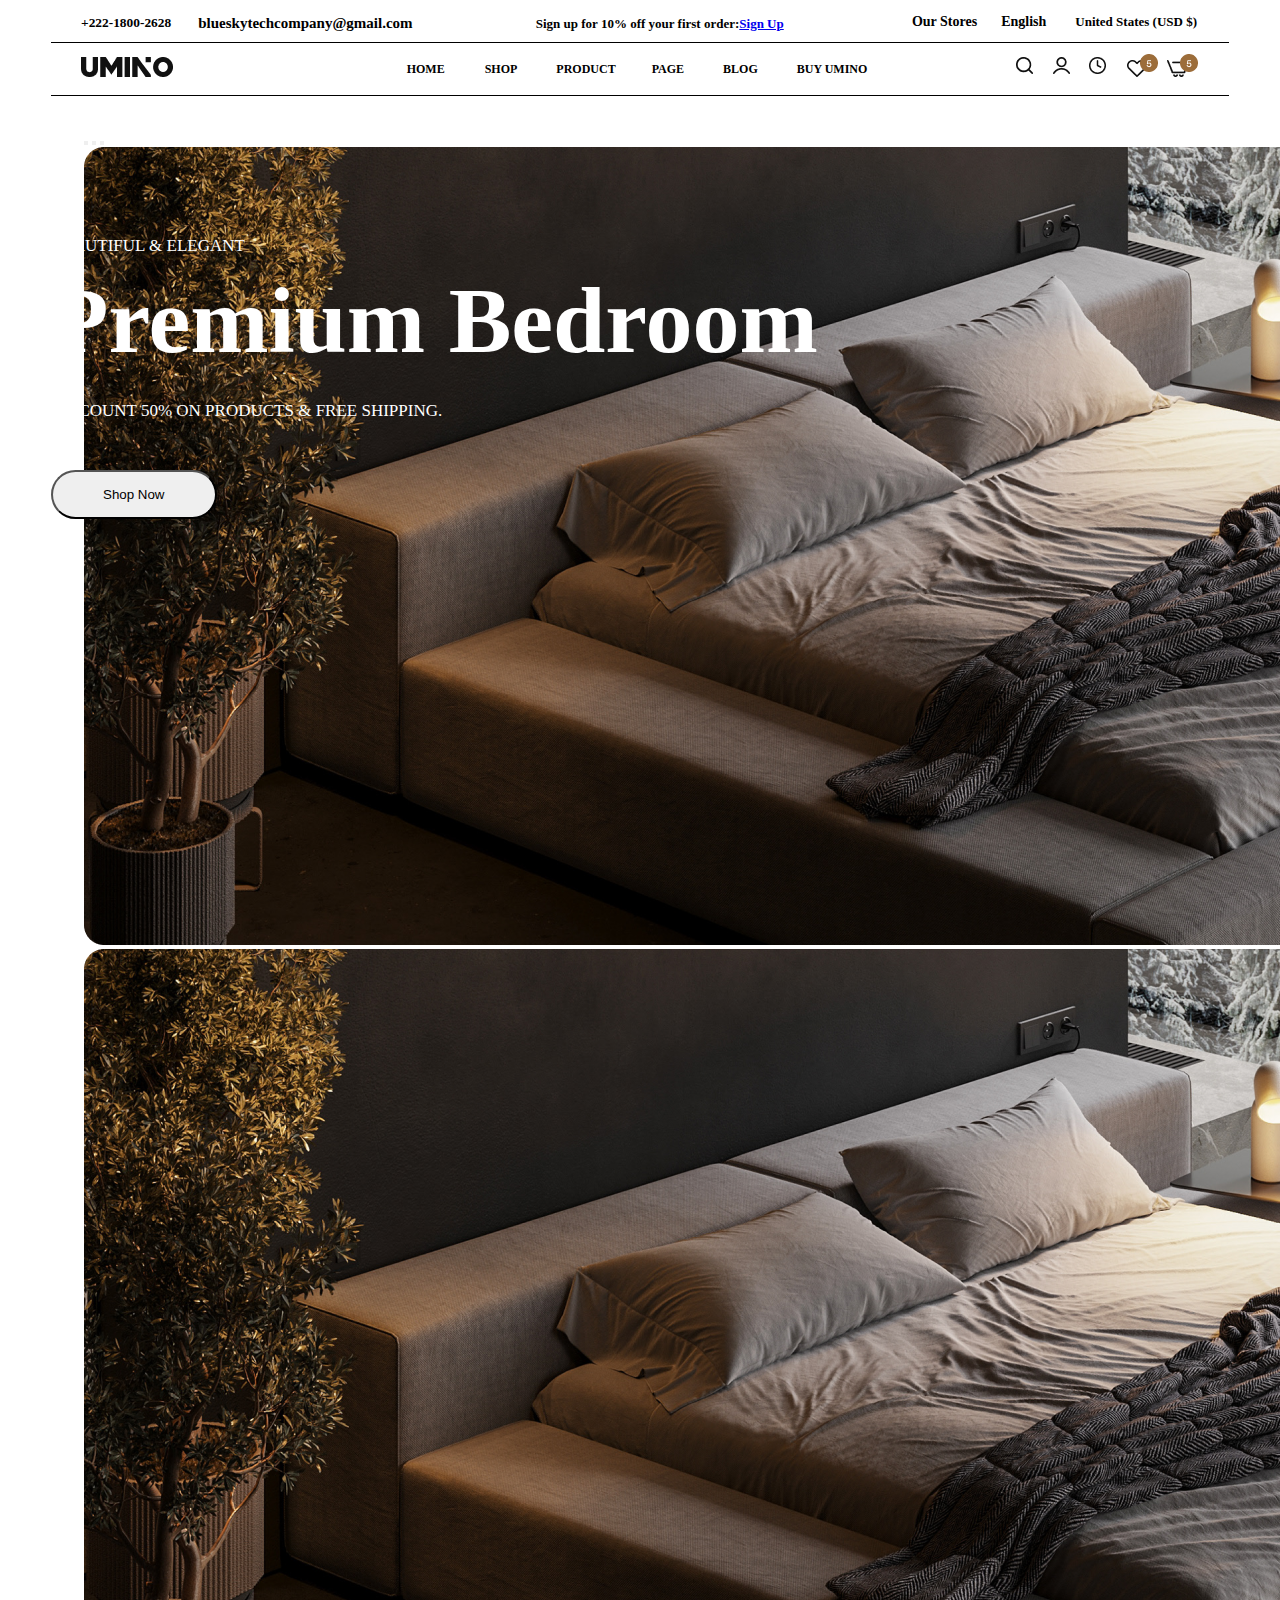
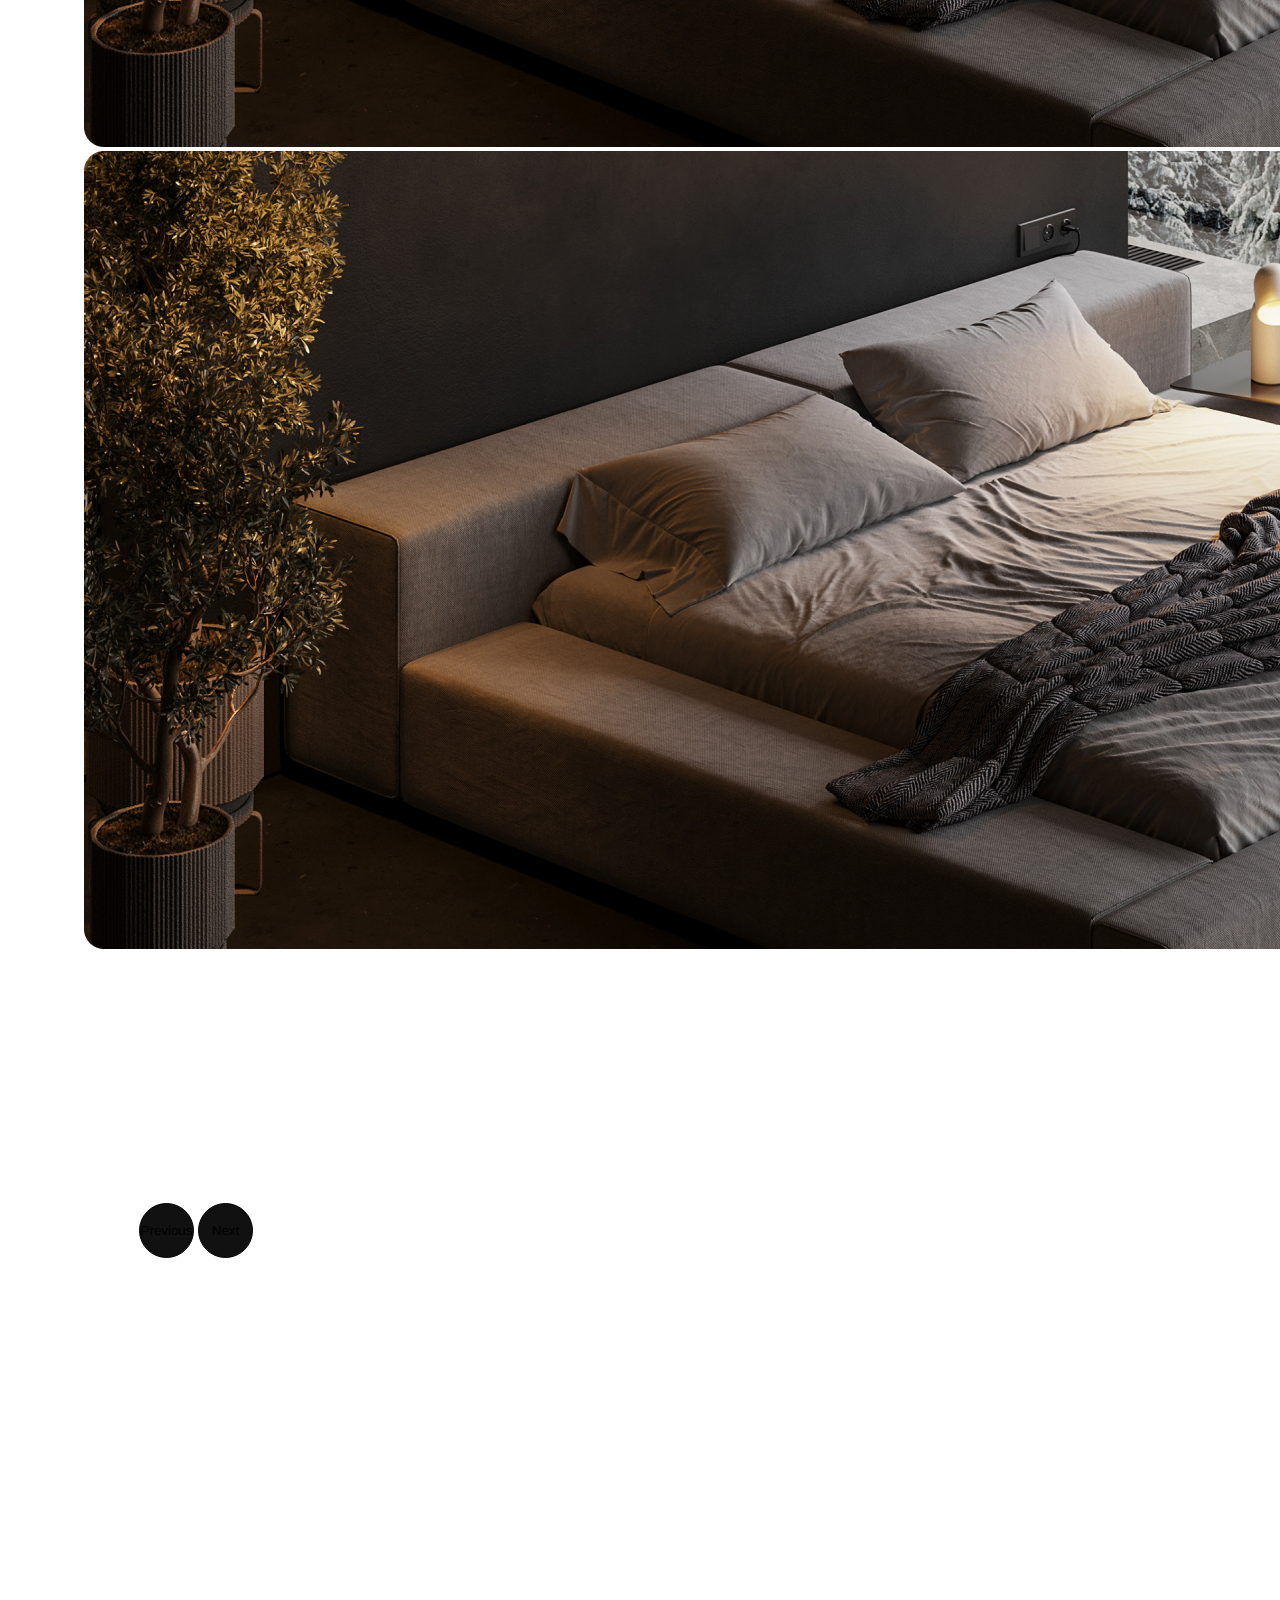
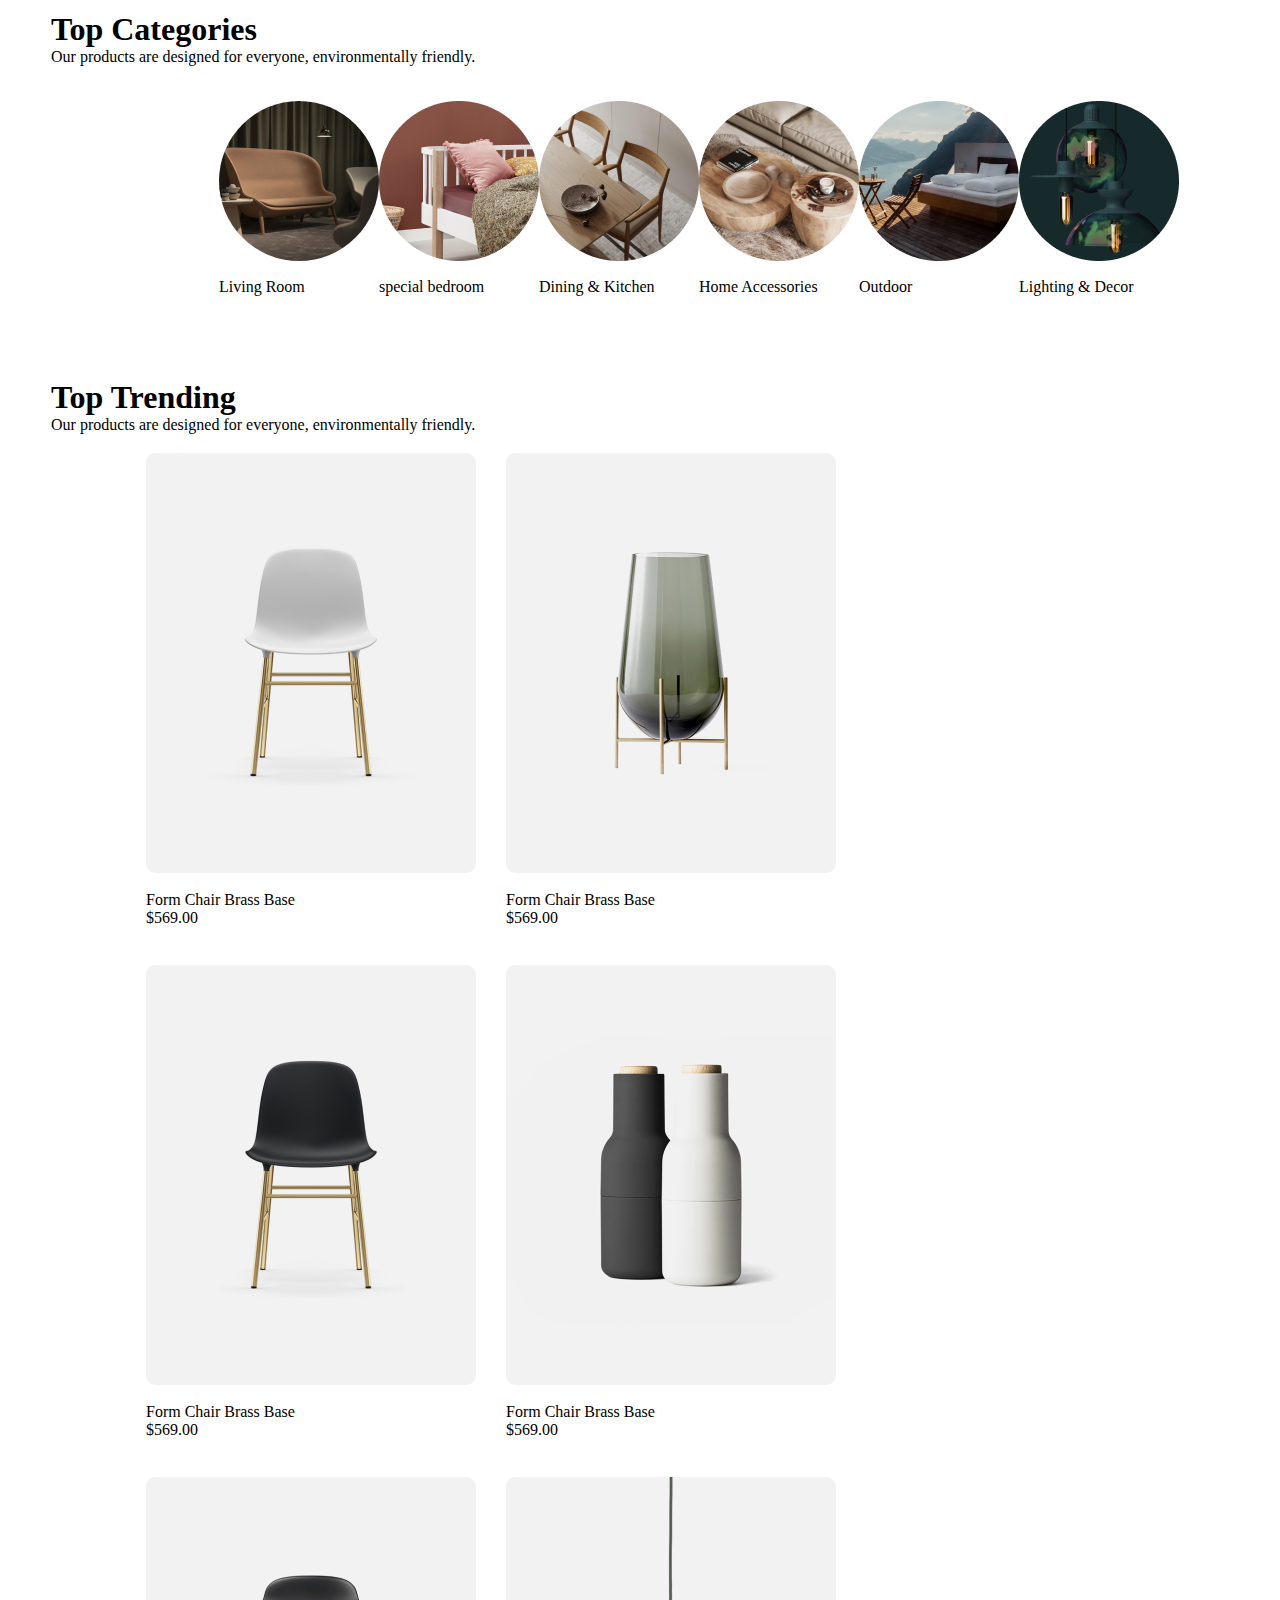
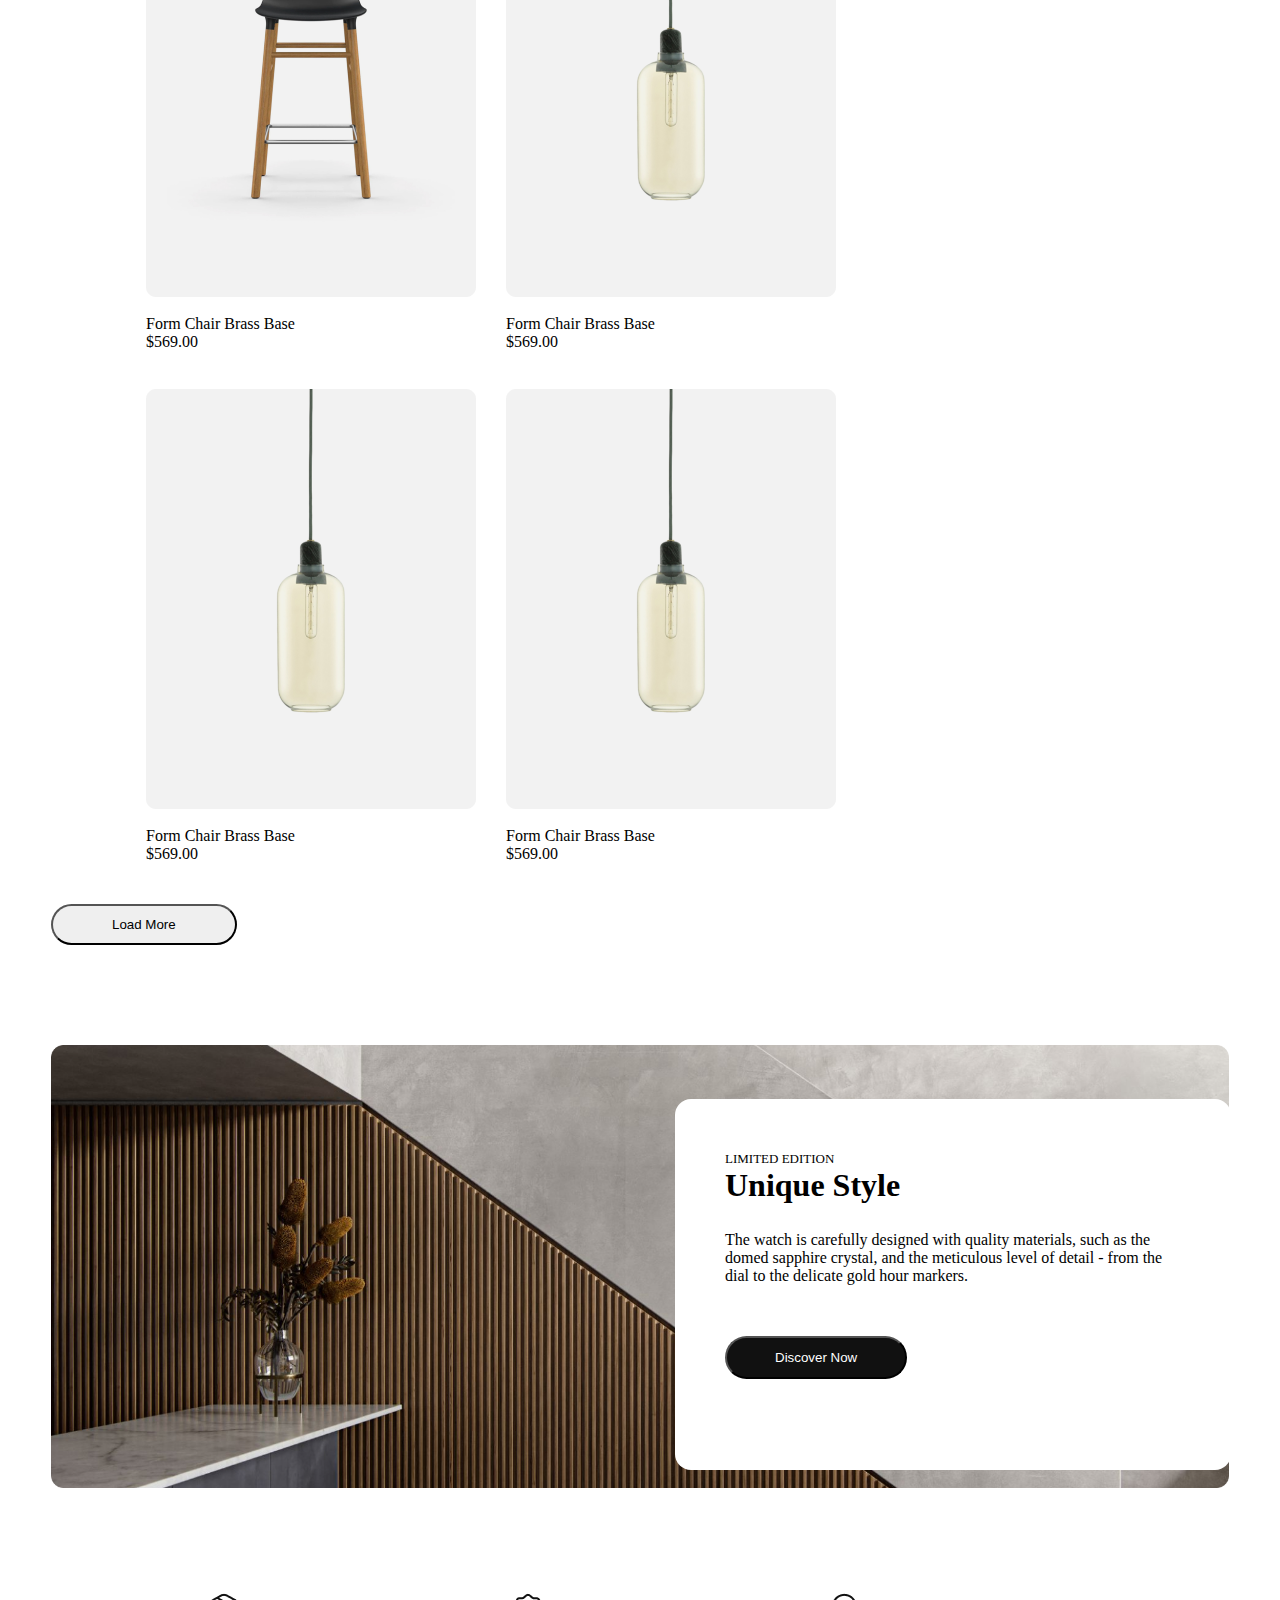
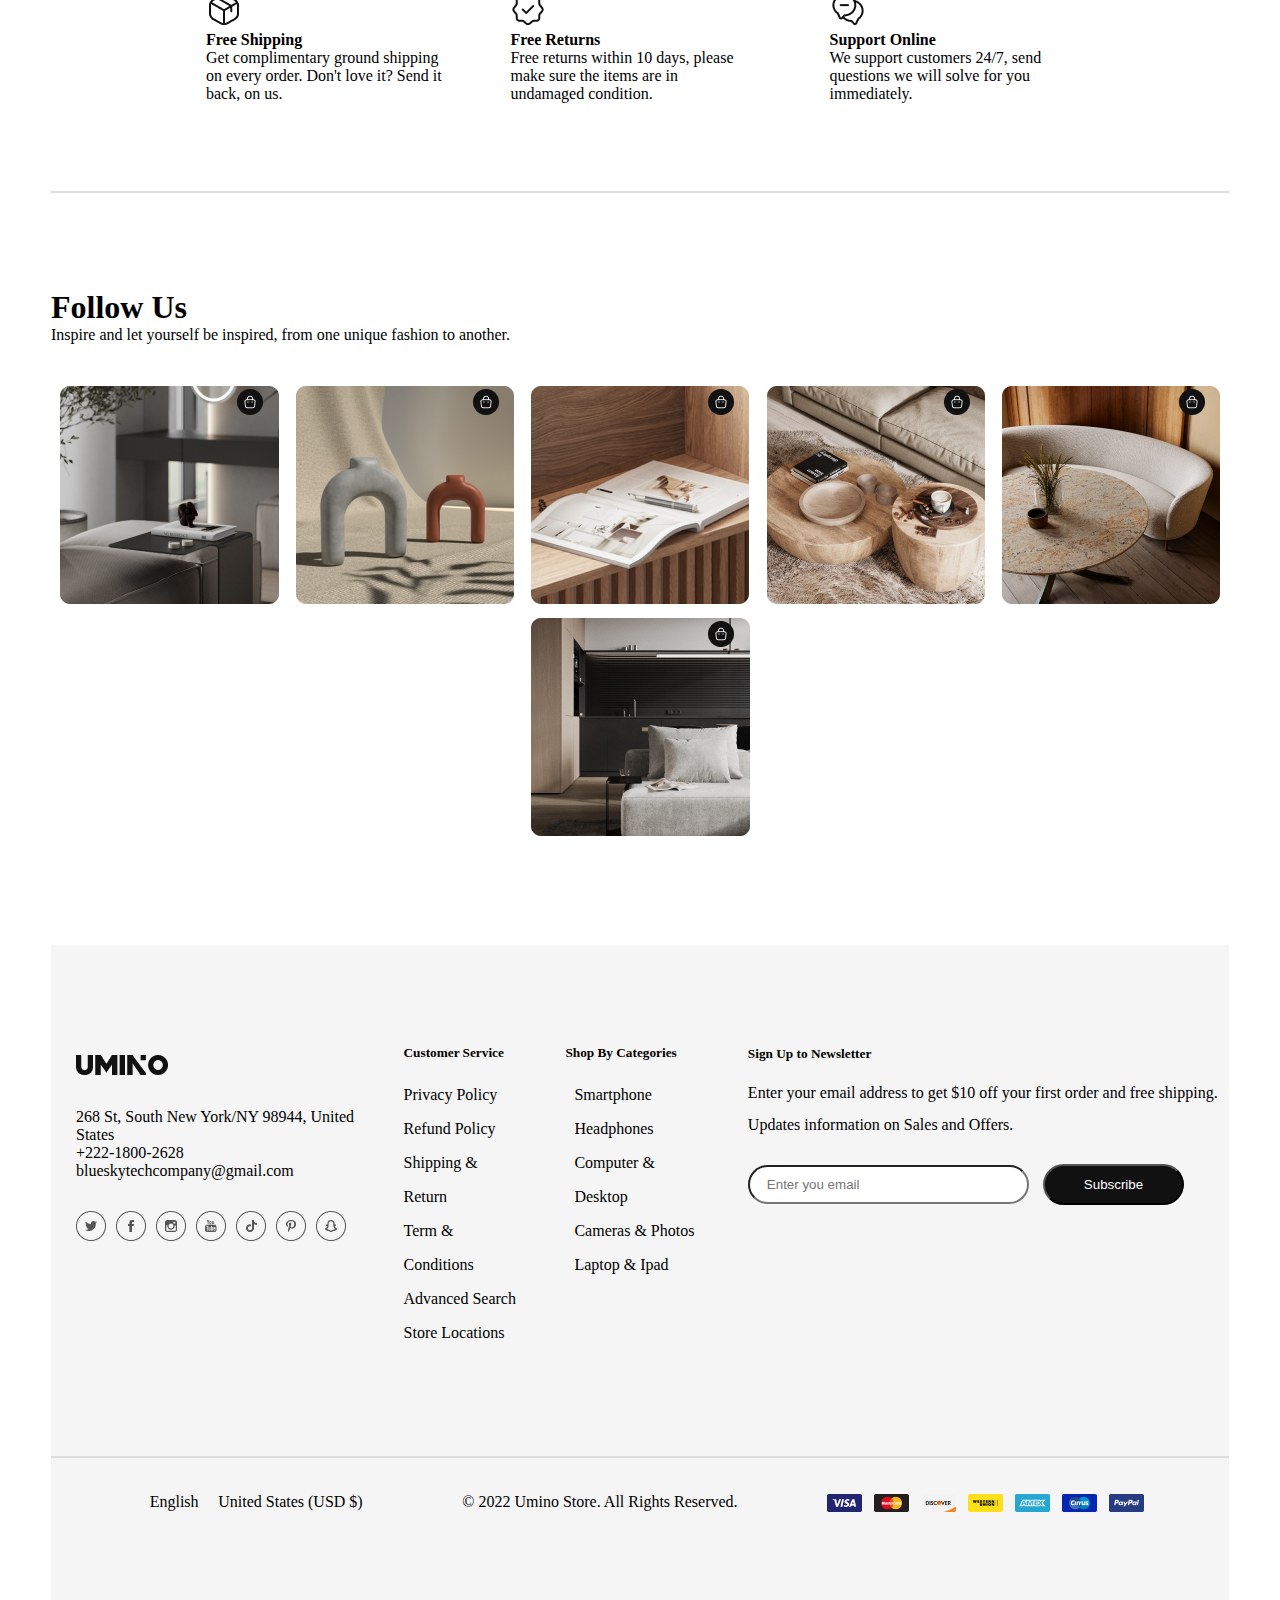
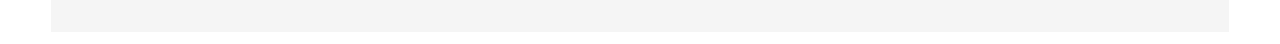
<file: index.html>
<!DOCTYPE html>
<html lang="en">

<head>
    <meta charset="UTF-8">
    <meta http-equiv="X-UA-Compatible" content="IE=edge">
    <meta name="viewport" content="width=device-width, initial-scale=1.0">
    <title>UMINO</title>
    <!-- Link font-awesome -->
    <link rel="stylesheet" href="https://cdnjs.cloudflare.com/ajax/libs/font-awesome/6.4.0/css/all.min.css"
        integrity="sha512-iecdLmaskl7CVkqkXNQ/ZH/XLlvWZOJyj7Yy7tcenmpD1ypASozpmT/E0iPtmFIB46ZmdtAc9eNBvH0H/ZpiBw=="
        crossorigin="anonymous" referrerpolicy="no-referrer" />
    <!-- --- -->

    <!-- link bootstrap -->
    <link href="https://cdn.jsdelivr.net/npm/bootstrap@5.3.0-alpha3/dist/css/bootstrap.min.css" rel="stylesheet"
        integrity="sha384-KK94CHFLLe+nY2dmCWGMq91rCGa5gtU4mk92HdvYe+M/SXH301p5ILy+dN9+nJOZ" crossorigin="anonymous">
    <!-- ---- -->

    <!-- Link CSS -->
    <link rel="stylesheet" href="./index.css">
    <!-- --- -->

</head>

<body>
    <div class="grid text-center homepage-container">
        <div class="header">
            <div class="toplink">
                <div class="address">
                    <div class="phone"> +222-1800-2628 </div>
                    <div class="email">blueskytechcompany@gmail.com</div>
                </div>
                <div class="link-signUp">Sign up for 10% off your first order:<a href="#">Sign Up</a></div>
                <div class="language">
                    <div class="O-stores">Our Stores</div>
                    <div class="language-e">English <i class="fa-solid fa-chevron-down"></i></div>
                    <div class="U-states">United States (USD $) <i class="fa-solid fa-chevron-down"></i></div>
                </div>
            </div>

            <div class="header-title">
                <div class="logo-header">
                    <img src="Images/Logo.png" alt="logo">
                </div>
                <div class="header-menu">
                    <div class="home">HOME <i class="fa-solid fa-chevron-down"></i></div>
                    <div class="shop">SHOP <i class="fa-solid fa-chevron-down"></i></div>
                    <div class="product">PRODUCT <i class="fa-solid fa-chevron-down"></i></div>
                    <div class="page">PAGE <i class="fa-solid fa-chevron-down"></i></div>
                    <div class="blog">BLOG <i class="fa-solid fa-chevron-down"></i></div>
                    <div class="buy">BUY UMINO</div>
                </div>
                <div class="icon-menu" style="display: none;">
                    <i class="fa-solid fa-bars"></i>
                </div>

                <div class="header-task">
                    <div class="Search"><img src="Images/Vector.png" alt="Search"></div>
                    <div class="User"><img src="Images/icon user.png" alt="User"></div>
                    <div class="Recently-viewed"><img src="Images/Recently viewed.png" alt="Recently-viewed"></div>
                    <div class="favorites-list"><img src="Images/Wishlist.png" alt="favorites-list"></div>
                    <div class="Cart"><img src="Images/Cart.png" alt="Cart"></div>
                </div>
            </div>
        </div>
        <div class=" body-title">
            <div class="b-title">
                <p>Beautiful & Elegant</p>
                <h1>Premium Bedroom</h1>
                <p>Discount 50% On Products & Free Shipping.</p>
                <button>Shop Now</button>
            </div>

            <div class="Carousel">
                <div id="carouselExampleInterval" class="carousel slide" data-bs-ride="carousel">
                    <div class="carousel-indicators">
                        <button type="button" data-bs-target="#carouselExampleIndicators" data-bs-slide-to="0"
                            class="active" aria-current="true" aria-label="Slide 1"></button>
                        <button type="button" data-bs-target="#carouselExampleIndicators" data-bs-slide-to="1"
                            aria-label="Slide 2"></button>
                        <button type="button" data-bs-target="#carouselExampleIndicators" data-bs-slide-to="2"
                            aria-label="Slide 3"></button>
                    </div>
                    <div class="carousel-inner">
                        <div class="carousel-item active" data-bs-interval="10000">
                            <img src="Images/bg.png" class="d-block w-100" alt="ảnh 1">
                        </div>
                        <div class="carousel-item" data-bs-interval="2000">
                            <img src="Images/bg.png" class="d-block w-100" alt="ảnh 2">
                        </div>
                        <div class="carousel-item">
                            <img src="Images/bg.png" class="d-block w-100" alt="ảnh 3">
                        </div>
                    </div>
                    <button class="carousel-control-prev" type="button" data-bs-target="#carouselExampleInterval"
                        data-bs-slide="prev">
                        <span class="carousel-control-prev-icon" aria-hidden="true"></span>
                        <span class="visually-hidden">Previous</span>
                    </button>
                    <button class="carousel-control-next" type="button" data-bs-target="#carouselExampleInterval"
                        data-bs-slide="next">
                        <span class="carousel-control-next-icon" aria-hidden="true"></span>
                        <span class="visually-hidden">Next</span>
                    </button>
                </div>
            </div>

            <div class="Categories">
                <div class="Categories-title">
                    <h1>Top Categories</h1>
                    <p>Our products are designed for everyone, environmentally friendly.</p>
                </div>
                <div class="categories">
                    <div class="s1">
                        <img src="Images/img.png" alt="categories s1" style="border-radius: 100%;">
                        <p>Living Room</p>
                    </div>
                    <div class="s1">
                        <img src="Images/bg10.png" alt="categories s2">
                        <p>special bedroom</p>
                    </div>
                    <div class="s1">
                        <img src="Images/bg (1).png" alt="categories s3">
                        <p>Dining & Kitchen</p>
                    </div>
                    <div class="s1">
                        <img src="Images/bg (2).png" alt="categories s4">
                        <p>Home Accessories</p>
                    </div>
                    <div class="s1">
                        <img src="Images/bg (3).png" alt="categories s5">
                        <p>Outdoor</p>
                    </div>
                    <div class="s1">
                        <img src="Images/bg (4).png" alt="categories s6">
                        <p>Lighting & Decor</p>
                    </div>
                </div>
            </div>

            <div class="Top-selling">
                <div class="Selling-title">
                    <h1>Top Trending</h1>
                    <p>Our products are designed for everyone, environmentally friendly.</p>
                </div>
                <div class="Selling-products">
                    <div class="products">
                        <div class="cart">
                            <div><img src="Images/bgs1.png" alt="sản phẩm 1"></div>
                            <div class="detail-product">
                                <div class="name-product">Form Chair Brass Base</div>
                                <div class="reviews">
                                    <i class="fa-regular fa-star"></i>
                                    <i class="fa-regular fa-star"></i>
                                    <i class="fa-regular fa-star"></i>
                                    <i class="fa-regular fa-star"></i>
                                    <i class="fa-regular fa-star"></i>
                                </div>
                                <div class="price">$569.00</div>
                            </div>
                        </div>

                        <div class="cart">
                            <div><img src="Images/bgs2.png" alt="sản phẩm 1"></div>
                            <div class="detail-product">
                                <div class="name-product">Form Chair Brass Base</div>
                                <div class="reviews">
                                    <i class="fa-regular fa-star"></i>
                                    <i class="fa-regular fa-star"></i>
                                    <i class="fa-regular fa-star"></i>
                                    <i class="fa-regular fa-star"></i>
                                    <i class="fa-regular fa-star"></i>
                                </div>
                                <div class="price">$569.00</div>
                            </div>
                        </div>

                        <div class="cart">
                            <div><img src="Images/bgs3.png" alt="sản phẩm 1"></div>
                            <div class="detail-product">
                                <div>Form Chair Brass Base</div>
                                <div>
                                    <i class="fa-regular fa-star"></i>
                                    <i class="fa-regular fa-star"></i>
                                    <i class="fa-regular fa-star"></i>
                                    <i class="fa-regular fa-star"></i>
                                    <i class="fa-regular fa-star"></i>
                                </div>
                                <div>$569.00</div>
                            </div>
                        </div>

                        <div class="cart">
                            <div><img src="Images/bgs4.png" alt="sản phẩm 1"></div>
                            <div class="detail-product">
                                <div>Form Chair Brass Base</div>
                                <div>
                                    <i class="fa-regular fa-star"></i>
                                    <i class="fa-regular fa-star"></i>
                                    <i class="fa-regular fa-star"></i>
                                    <i class="fa-regular fa-star"></i>
                                    <i class="fa-regular fa-star"></i>
                                </div>
                                <div>$569.00</div>
                            </div>
                        </div>

                        <div class="cart">
                            <div><img src="Images/bgs5.png" alt="sản phẩm 1"></div>
                            <div class="detail-product">
                                <div>Form Chair Brass Base</div>
                                <div>
                                    <i class="fa-regular fa-star"></i>
                                    <i class="fa-regular fa-star"></i>
                                    <i class="fa-regular fa-star"></i>
                                    <i class="fa-regular fa-star"></i>
                                    <i class="fa-regular fa-star"></i>
                                </div>
                                <div>$569.00</div>
                            </div>
                        </div>

                        <div class="cart">
                            <div><img src="Images/bgs6.png" alt="sản phẩm 1"></div>
                            <div class="detail-product">
                                <div>Form Chair Brass Base</div>
                                <div>
                                    <i class="fa-regular fa-star"></i>
                                    <i class="fa-regular fa-star"></i>
                                    <i class="fa-regular fa-star"></i>
                                    <i class="fa-regular fa-star"></i>
                                    <i class="fa-regular fa-star"></i>
                                </div>
                                <div>$569.00</div>
                            </div>
                        </div>

                        <div class="cart">
                            <div><img src="Images/bgs6.png" alt="sản phẩm 1"></div>
                            <div class="detail-product">
                                <div>Form Chair Brass Base</div>
                                <div>
                                    <i class="fa-regular fa-star"></i>
                                    <i class="fa-regular fa-star"></i>
                                    <i class="fa-regular fa-star"></i>
                                    <i class="fa-regular fa-star"></i>
                                    <i class="fa-regular fa-star"></i>
                                </div>
                                <div>$569.00</div>
                            </div>
                        </div>

                        <div class="cart">
                            <div><img src="Images/bgs6.png" alt="sản phẩm 1"></div>
                            <div class="detail-product">
                                <div>Form Chair Brass Base</div>
                                <div>
                                    <i class="fa-regular fa-star"></i>
                                    <i class="fa-regular fa-star"></i>
                                    <i class="fa-regular fa-star"></i>
                                    <i class="fa-regular fa-star"></i>
                                    <i class="fa-regular fa-star"></i>
                                </div>
                                <div>$569.00</div>
                            </div>
                        </div>
                    </div>
                    <button class="More">Load More</button>
                </div>
            </div>

            <div class="Banner">
                <div class="title-banner">
                    <div class="text-title">
                        <span>LIMITED EDITION</span>
                        <h1>Unique Style</h1>
                        <p>The watch is carefully designed with quality materials, such as the domed sapphire crystal,
                            and the meticulous level of detail - from the dial to the delicate gold hour markers.</p>
                    </div>
                    <button>Discover Now</button>
                </div>
                <div class="bg-banner"><img src="Images/bg.s.png" alt="background banner"></div>
            </div>

            <div class="Infromation">
                <div class="pack">
                    <img src="Images/icon.png" alt="icon-pack">
                    <h4>Free Shipping</h4>
                    <p>Get complimentary ground shipping on every order. Don't love it? Send it back, on us.</p>
                </div>

                <div class="certified">
                    <img src="Images/icon (1).png" alt="icon-certified">
                    <h4>Free Returns</h4>
                    <p>Free returns within 10 days, please make sure the items are in undamaged condition.</p>
                </div>

                <div class="support">
                    <img src="Images/icon (2).png" alt="support online">
                    <h4>Support Online</h4>
                    <p>We support customers 24/7, send questions we will solve for you immediately.</p>
                </div>
            </div>

            <div class="Border"></div>

            <div class="Instagram">
                <div class="Instagram-title">
                    <h1>Follow Us</h1>
                    <p>Inspire and let yourself be inspired, from one unique fashion to another.</p>
                </div>

                <div class="Instagram-images">
                    <div class="image">
                        <div class="cart-ic"><img src="Images/icon cart.png" alt="icon carts"></div>
                        <div class="Us-image"><img src="Images/bg.s2.png" alt="bg Instagram"></div>
                    </div>

                    <div class="image">
                        <div class="cart-ic"><img src="Images/icon cart.png" alt="icon carts"></div>
                        <div class="Us-image"><img src="Images/bg.s2 (1).png" alt="bg Instagram"></div>
                    </div>

                    <div class="image">
                        <div class="cart-ic"><img src="Images/icon cart.png" alt="icon carts"></div>
                        <div class="Us-image"><img src="Images/bg.s2 (2).png" alt="bg Instagram"></div>
                    </div>

                    <div class="image">
                        <div class="cart-ic"><img src="Images/icon cart.png" alt="icon carts"></div>
                        <div class="Us-image"><img src="Images/bg.s2 (3).png" alt="bg Instagram"></div>
                    </div>

                    <div class="image">
                        <div class="cart-ic"><img src="Images/icon cart.png" alt="icon carts"></div>
                        <div class="Us-image"><img src="Images/bg.s2 (4).png" alt="bg Instagram"></div>
                    </div>

                    <div class="image">
                        <div class="cart-ic"><img src="Images/icon cart.png" alt="icon carts"></div>
                        <div class="Us-image"><img src="Images/bg.s2 (5).png" alt="bg Instagram"></div>
                    </div>
                </div>

            </div>

        </div>
        <div class="footer">
            <div class="footer-titleTop">
                <div class="About-us">
                    <div class="footer-logo"><img src="Images/Logo.png" alt="logo footer"></div>
                    <p class="About-a-text">
                        268 St, South New York/NY 98944, United States <br>
                        +222-1800-2628 <br>
                        blueskytechcompany@gmail.com <br>
                    </p>
                    <div class="About-cocial">
                        <a href=""><img src="Images/link icon1.png" alt="twitter"></a>
                        <a href=""><img src="Images/link icon.png" alt="facebook"></a>
                        <a href=""><img src="Images/link icon (1).png" alt="camera"></a>
                        <a href=""><img src="Images/link icon (2).png" alt="youtobe"></a>
                        <a href=""><img src="Images/link icon (3).png" alt="tiktok"></a>
                        <a href=""><img src="Images/link icon (4).png" alt="Pinterest"></a>
                        <a href=""><img src="Images/link icon (5).png" alt="ghost"></a>
                    </div>
                </div>

                <div class="Service">
                    <div class="Service-title">
                        <h5>Customer Service</h5>
                    </div>
                    <div class="Service-a-text">
                        <p>
                            Privacy Policy <br>
                            Refund Policy <br>
                            Shipping & Return <br>
                            Term & Conditions <br>
                            Advanced Search <br>
                            Store Locations <br>
                        </p>
                    </div>
                </div>

                <div class="Categories-f">
                    <div class="Categories-f-title">
                        <h5>Shop By Categories</h5>
                    </div>
                    <div class="Categories-a-text">
                        <p>
                            Smartphone <br>
                            Headphones <br>
                            Computer & Desktop <br>
                            Cameras & Photos <br>
                            Laptop & Ipad <br>
                        </p>
                    </div>
                </div>

                <div class="Newsletter">
                    <div class="Newsletter-title">
                        <h5>Sign Up to Newsletter</h5>
                    </div>
                    <div class="Newsletter-a-text">
                        <p>Enter your email address to get $10 off your first order and free
                            shipping. Updates information on Sales and Offers.</p>
                    </div>
                    <div class="int-email">
                        <input type="text" placeholder="Enter you email">
                        <button>Subscribe</button>
                    </div>

                </div>
            </div>
            <div class="Border"></div>
            <div class="Copyright">
                <div class="Copyright-language">English <i class="fa-solid fa-chevron-down"></i></div>
                <div class="currency">United States (USD $) <i class="fa-solid fa-chevron-down"></i></div>
                <div class="copyright">© 2022 Umino Store. All Rights Reserved.</div>
                <div class="payment">
                    <a>
                        <img src="Images/bg pay.png" alt="Visa">
                        <img src="Images/bg pay (1).png" alt="Master card">
                        <img src="Images/bg pay (2).png" alt="Discover">
                        <img src="Images/bg pay (3).png" alt="Webtern Union">
                        <img src="Images/bg pay (4).png" alt="Amex">
                        <img src="Images/bg pay (5).png" alt="Cirrus">
                        <img src="Images/bg pay (6).png" alt="Pay Pal">
                    </a>
                </div>
            </div>
        </div>
    </div>
</body>

<script src="https://cdn.jsdelivr.net/npm/bootstrap@5.3.0-alpha3/dist/js/bootstrap.bundle.min.js"
    integrity="sha384-ENjdO4Dr2bkBIFxQpeoTz1HIcje39Wm4jDKdf19U8gI4ddQ3GYNS7NTKfAdVQSZe" crossorigin="anonymous">
    </script>

</html>
</file>
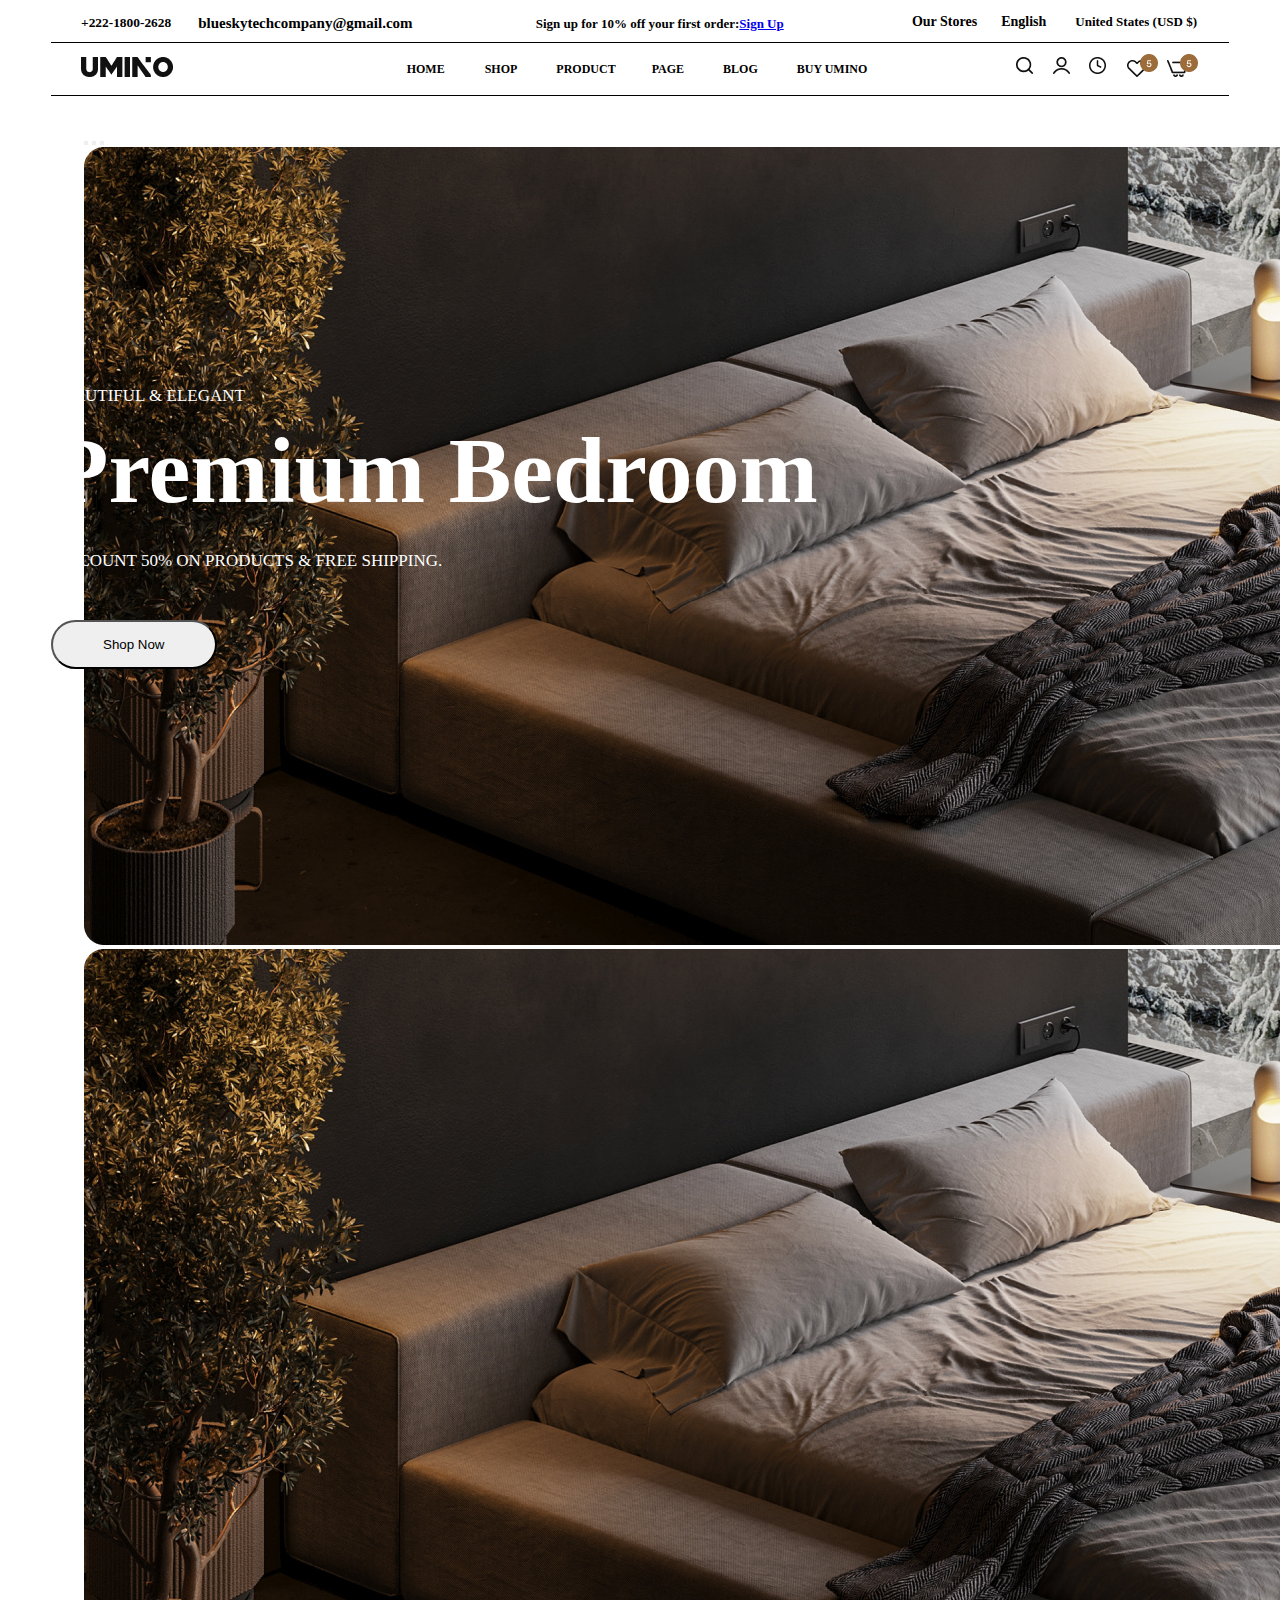
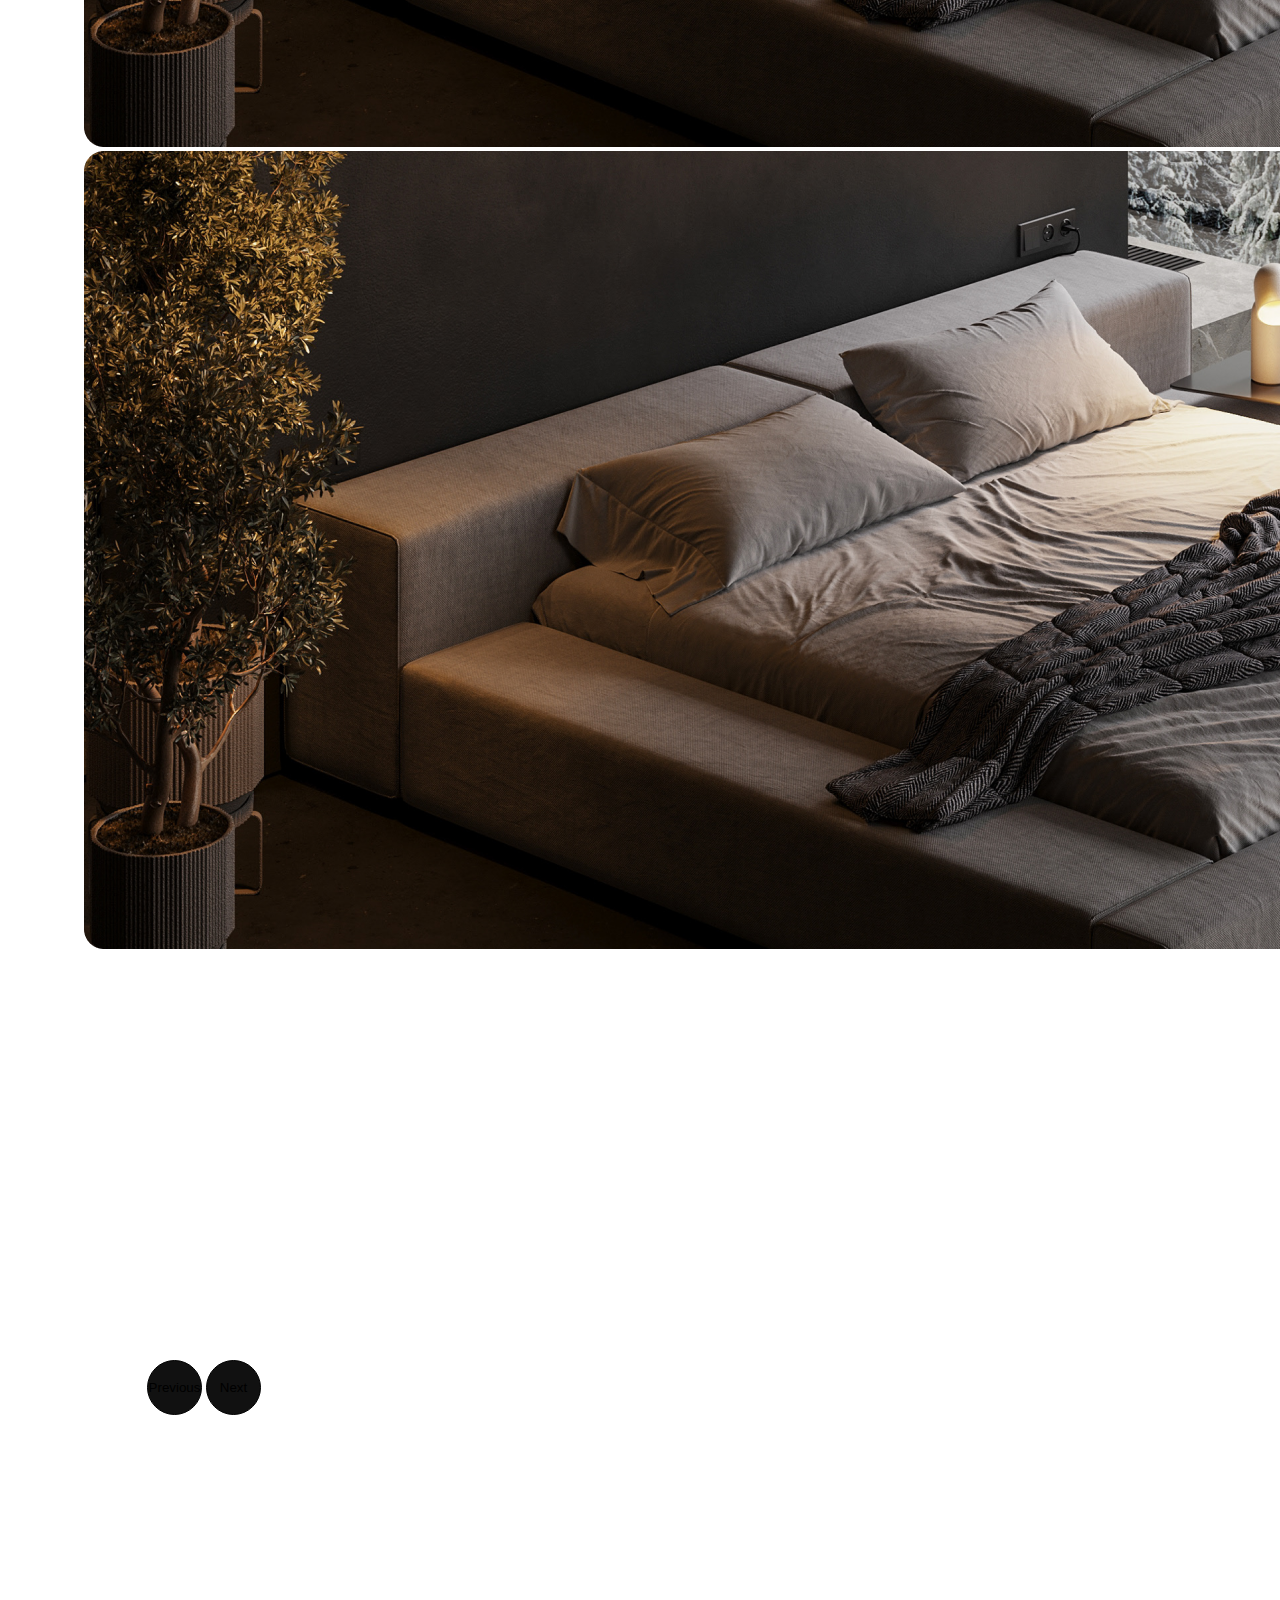
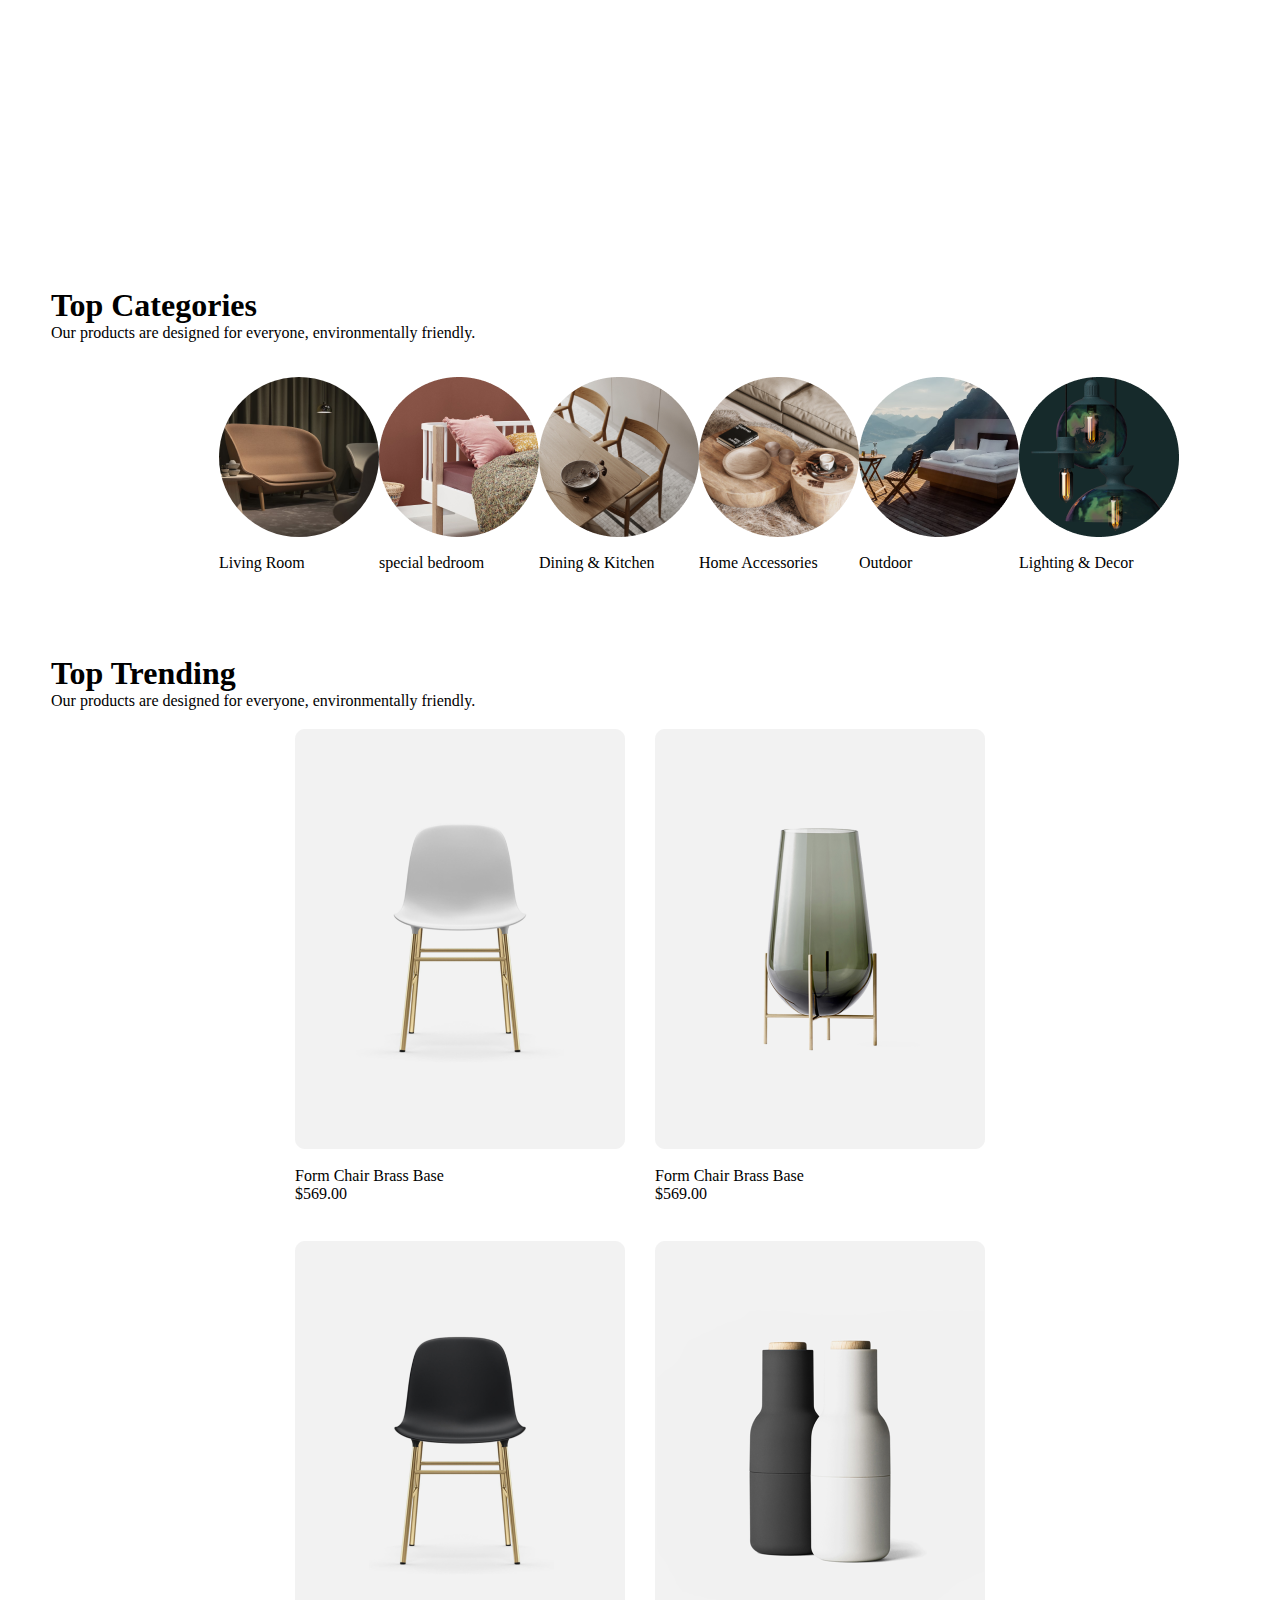
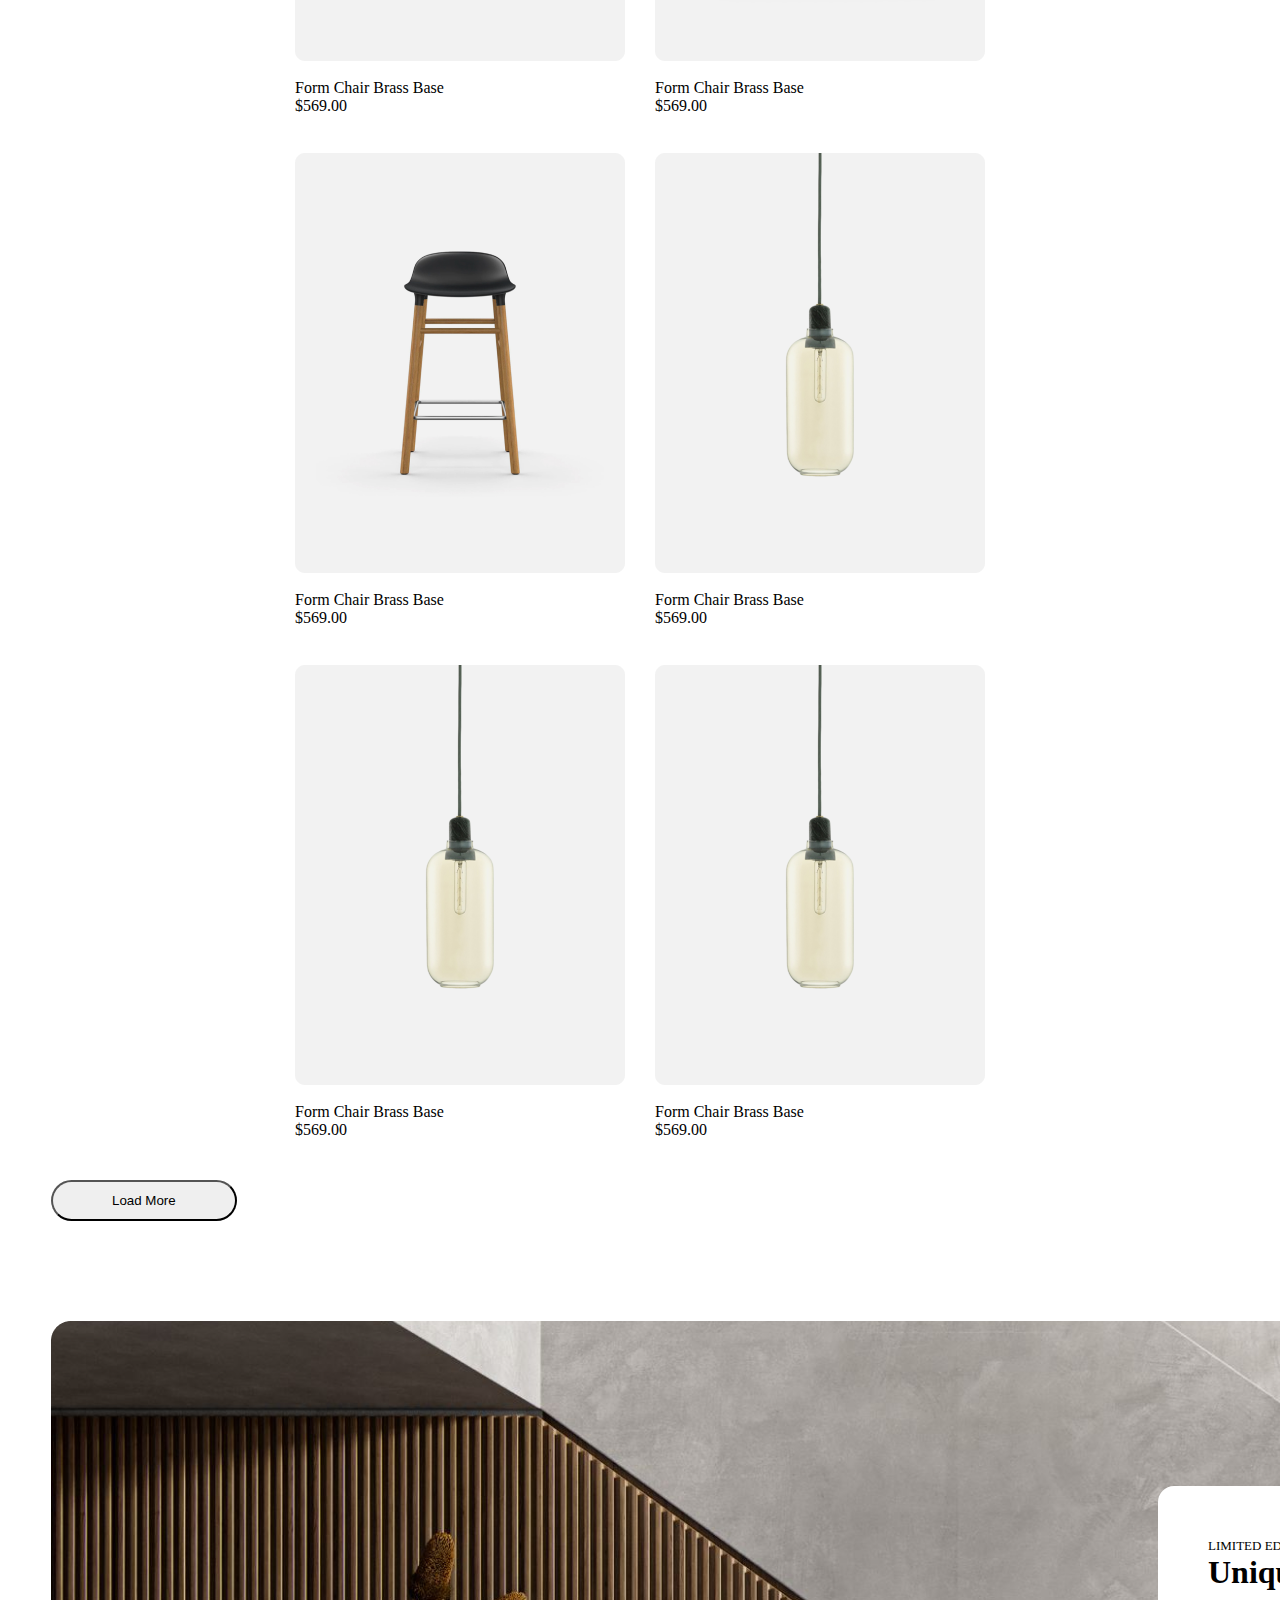
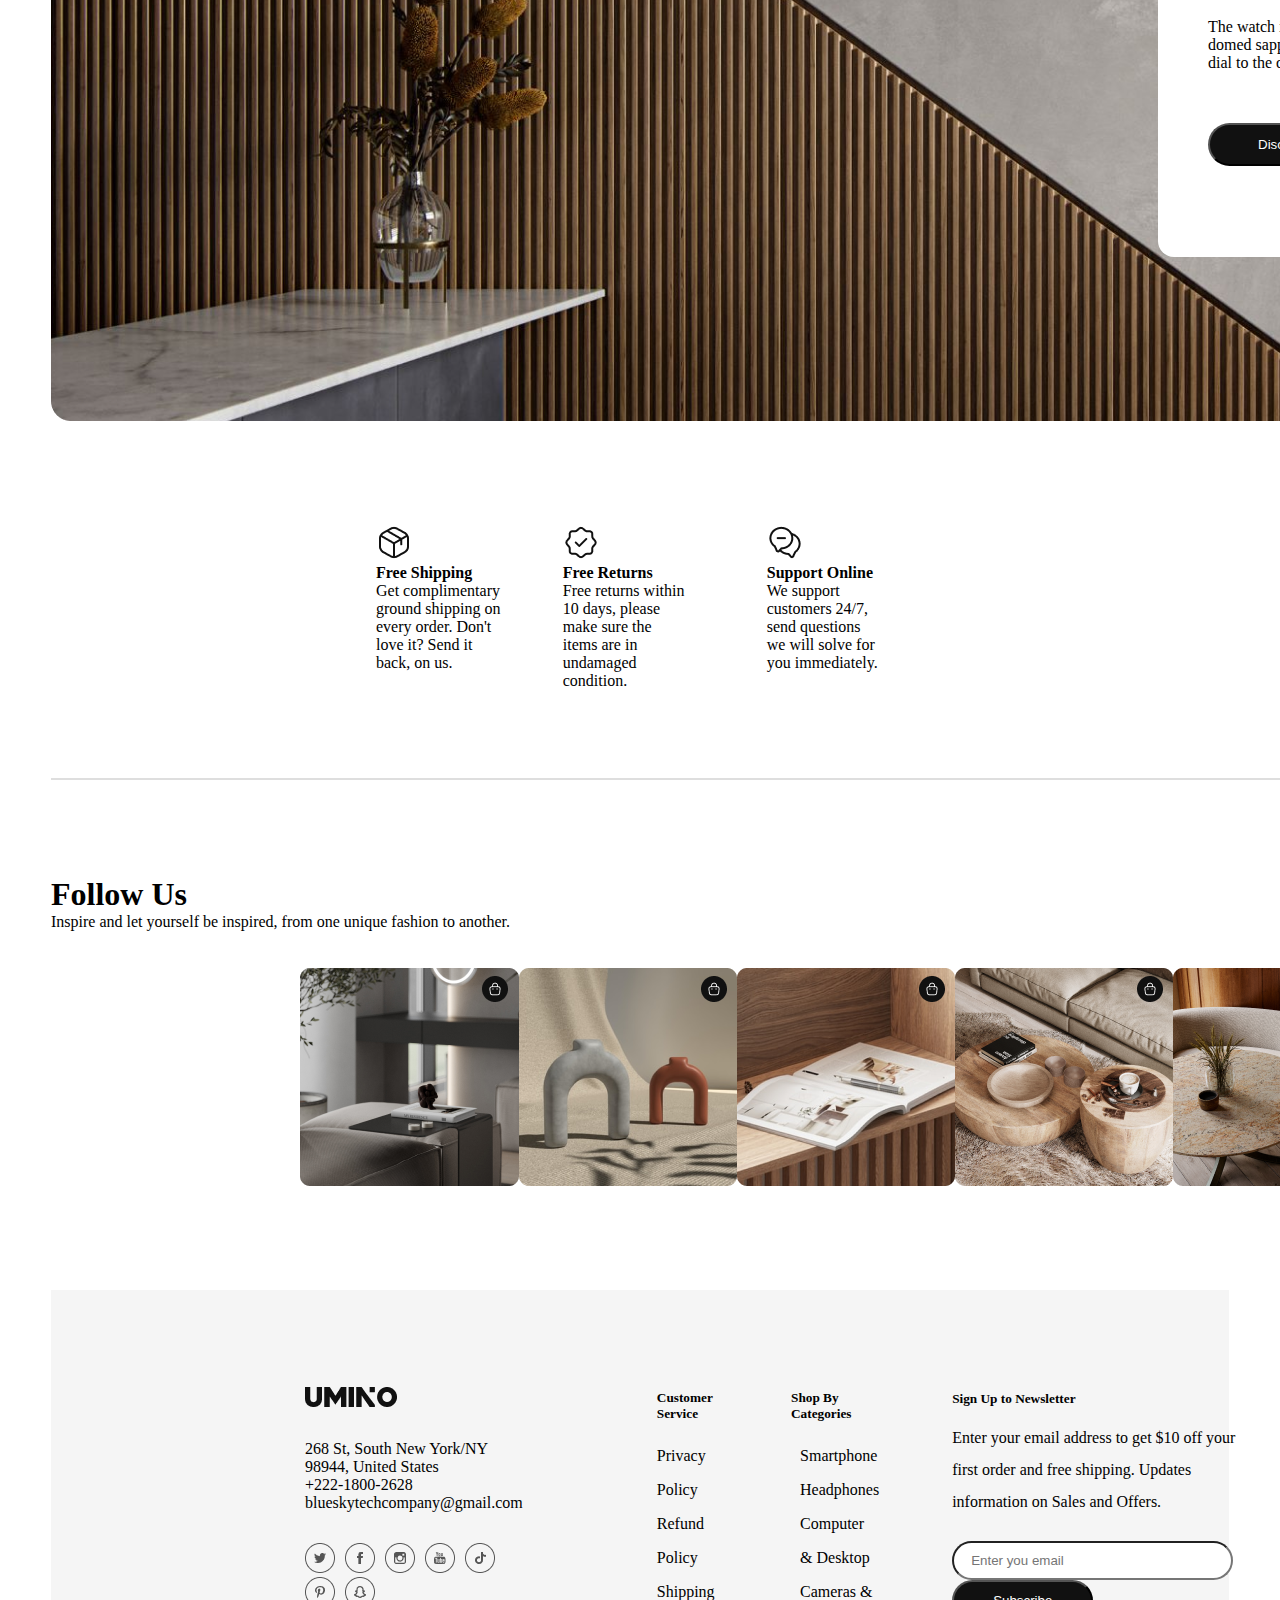
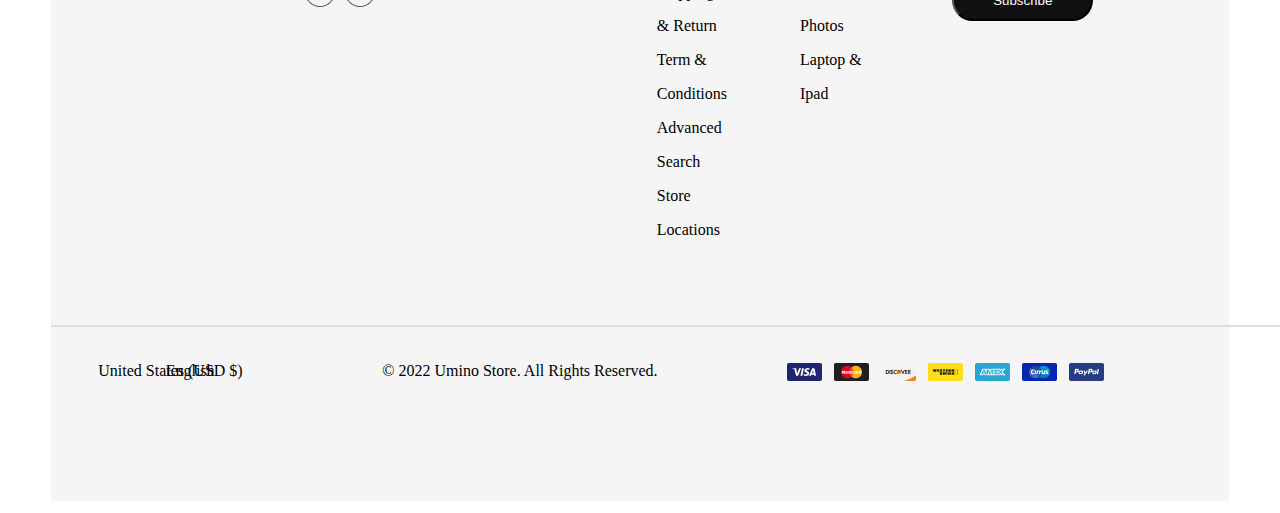
<file: HomePage.html>
<!DOCTYPE html>
<html lang="en">

<head>
    <meta charset="UTF-8">
    <meta http-equiv="X-UA-Compatible" content="IE=edge">
    <meta name="viewport" content="width=device-width, initial-scale=1.0">
    <title>UMINO</title>
    <!-- Link font-awesome -->
    <link rel="stylesheet" href="https://cdnjs.cloudflare.com/ajax/libs/font-awesome/6.4.0/css/all.min.css"
        integrity="sha512-iecdLmaskl7CVkqkXNQ/ZH/XLlvWZOJyj7Yy7tcenmpD1ypASozpmT/E0iPtmFIB46ZmdtAc9eNBvH0H/ZpiBw=="
        crossorigin="anonymous" referrerpolicy="no-referrer" />
    <!-- --- -->

    <!-- link bootstrap -->
    <link href="https://cdn.jsdelivr.net/npm/bootstrap@5.3.0-alpha3/dist/css/bootstrap.min.css" rel="stylesheet"
        integrity="sha384-KK94CHFLLe+nY2dmCWGMq91rCGa5gtU4mk92HdvYe+M/SXH301p5ILy+dN9+nJOZ" crossorigin="anonymous">
    <!-- ---- -->

    <!-- Link CSS -->
    <link rel="stylesheet" href="../HomePage.css">
    <!-- --- -->

</head>

<body>
    <div class="grid text-center homepage-container">
        <div class="header">
            <div class="toplink">
                <div class="address">
                    <div class="phone"> +222-1800-2628 </div>
                    <div class="email">blueskytechcompany@gmail.com</div>
                </div>
                <div class="link-signUp">Sign up for 10% off your first order:<a href="#">Sign Up</a></div>
                <div class="language">
                    <div class="O-stores">Our Stores</div>
                    <div class="language-e">English <i class="fa-solid fa-chevron-down"></i></div>
                    <div class="U-states">United States (USD $) <i class="fa-solid fa-chevron-down"></i></div>
                </div>
            </div>

            <div class="header-title">
                <div class="logo-header">
                    <img src="Images/Logo.png" alt="logo">
                </div>
                <div class="header-menu">
                    <div class="home">HOME <i class="fa-solid fa-chevron-down"></i></div>
                    <div class="shop">SHOP <i class="fa-solid fa-chevron-down"></i></div>
                    <div class="product">PRODUCT <i class="fa-solid fa-chevron-down"></i></div>
                    <div class="page">PAGE <i class="fa-solid fa-chevron-down"></i></div>
                    <div class="blog">BLOG <i class="fa-solid fa-chevron-down"></i></div>
                    <div class="buy">BUY UMINO</div>
                </div>
                <div class="icon-menu" style="display: none;">
                    <i class="fa-solid fa-bars"></i>
                </div>

                <div class="header-task">
                    <div class="Search"><img src="Images/Vector.png" alt="Search"></div>
                    <div class="User"><img src="Images/icon user.png" alt="User"></div>
                    <div class="Recently-viewed"><img src="Images/Recently viewed.png" alt="Recently-viewed"></div>
                    <div class="favorites-list"><img src="Images/Wishlist.png" alt="favorites-list"></div>
                    <div class="Cart"><img src="Images/Cart.png" alt="Cart"></div>
                </div>
            </div>
        </div>
        <div class=" body-title">
            <div class="b-title">
                <p>Beautiful & Elegant</p>
                <h1>Premium Bedroom</h1>
                <p>Discount 50% On Products & Free Shipping.</p>
                <button>Shop Now</button>
            </div>

            <div class="Carousel">
                <div id="carouselExampleInterval" class="carousel slide" data-bs-ride="carousel">
                    <div class="carousel-indicators">
                        <button type="button" data-bs-target="#carouselExampleIndicators" data-bs-slide-to="0"
                            class="active" aria-current="true" aria-label="Slide 1"></button>
                        <button type="button" data-bs-target="#carouselExampleIndicators" data-bs-slide-to="1"
                            aria-label="Slide 2"></button>
                        <button type="button" data-bs-target="#carouselExampleIndicators" data-bs-slide-to="2"
                            aria-label="Slide 3"></button>
                    </div>
                    <div class="carousel-inner">
                        <div class="carousel-item active" data-bs-interval="10000">
                            <img src="Images/bg.png" class="d-block w-100" alt="ảnh 1">
                        </div>
                        <div class="carousel-item" data-bs-interval="2000">
                            <img src="Images/bg.png" class="d-block w-100" alt="ảnh 2">
                        </div>
                        <div class="carousel-item">
                            <img src="Images/bg.png" class="d-block w-100" alt="ảnh 3">
                        </div>
                    </div>
                    <button class="carousel-control-prev" type="button" data-bs-target="#carouselExampleInterval"
                        data-bs-slide="prev">
                        <span class="carousel-control-prev-icon" aria-hidden="true"></span>
                        <span class="visually-hidden">Previous</span>
                    </button>
                    <button class="carousel-control-next" type="button" data-bs-target="#carouselExampleInterval"
                        data-bs-slide="next">
                        <span class="carousel-control-next-icon" aria-hidden="true"></span>
                        <span class="visually-hidden">Next</span>
                    </button>
                </div>
            </div>

            <div class="Categories">
                <div class="Categories-title">
                    <h1>Top Categories</h1>
                    <p>Our products are designed for everyone, environmentally friendly.</p>
                </div>
                <div class="categories">
                    <div class="s1">
                        <img src="Images/img.png" alt="categories s1" style="border-radius: 100%;">
                        <p>Living Room</p>
                    </div>
                    <div class="s1">
                        <img src="Images/bg10.png" alt="categories s2">
                        <p>special bedroom</p>
                    </div>
                    <div class="s1">
                        <img src="Images/bg (1).png" alt="categories s3">
                        <p>Dining & Kitchen</p>
                    </div>
                    <div class="s1">
                        <img src="Images/bg (2).png" alt="categories s4">
                        <p>Home Accessories</p>
                    </div>
                    <div class="s1">
                        <img src="Images/bg (3).png" alt="categories s5">
                        <p>Outdoor</p>
                    </div>
                    <div class="s1">
                        <img src="Images/bg (4).png" alt="categories s6">
                        <p>Lighting & Decor</p>
                    </div>
                </div>
            </div>

            <div class="Top-selling">
                <div class="Selling-title">
                    <h1>Top Trending</h1>
                    <p>Our products are designed for everyone, environmentally friendly.</p>
                </div>
                <div class="Selling-products">
                    <div class="products">
                        <div class="cart">
                            <div><img src="Images/bgs1.png" alt="sản phẩm 1"></div>
                            <div class="detail-product">
                                <div class="name-product">Form Chair Brass Base</div>
                                <div class="reviews">
                                    <i class="fa-regular fa-star"></i>
                                    <i class="fa-regular fa-star"></i>
                                    <i class="fa-regular fa-star"></i>
                                    <i class="fa-regular fa-star"></i>
                                    <i class="fa-regular fa-star"></i>
                                </div>
                                <div class="price">$569.00</div>
                            </div>
                        </div>

                        <div class="cart">
                            <div><img src="Images/bgs2.png" alt="sản phẩm 1"></div>
                            <div class="detail-product">
                                <div class="name-product">Form Chair Brass Base</div>
                                <div class="reviews">
                                    <i class="fa-regular fa-star"></i>
                                    <i class="fa-regular fa-star"></i>
                                    <i class="fa-regular fa-star"></i>
                                    <i class="fa-regular fa-star"></i>
                                    <i class="fa-regular fa-star"></i>
                                </div>
                                <div class="price">$569.00</div>
                            </div>
                        </div>

                        <div class="cart">
                            <div><img src="Images/bgs3.png" alt="sản phẩm 1"></div>
                            <div class="detail-product">
                                <div>Form Chair Brass Base</div>
                                <div>
                                    <i class="fa-regular fa-star"></i>
                                    <i class="fa-regular fa-star"></i>
                                    <i class="fa-regular fa-star"></i>
                                    <i class="fa-regular fa-star"></i>
                                    <i class="fa-regular fa-star"></i>
                                </div>
                                <div>$569.00</div>
                            </div>
                        </div>

                        <div class="cart">
                            <div><img src="Images/bgs4.png" alt="sản phẩm 1"></div>
                            <div class="detail-product">
                                <div>Form Chair Brass Base</div>
                                <div>
                                    <i class="fa-regular fa-star"></i>
                                    <i class="fa-regular fa-star"></i>
                                    <i class="fa-regular fa-star"></i>
                                    <i class="fa-regular fa-star"></i>
                                    <i class="fa-regular fa-star"></i>
                                </div>
                                <div>$569.00</div>
                            </div>
                        </div>

                        <div class="cart">
                            <div><img src="Images/bgs5.png" alt="sản phẩm 1"></div>
                            <div class="detail-product">
                                <div>Form Chair Brass Base</div>
                                <div>
                                    <i class="fa-regular fa-star"></i>
                                    <i class="fa-regular fa-star"></i>
                                    <i class="fa-regular fa-star"></i>
                                    <i class="fa-regular fa-star"></i>
                                    <i class="fa-regular fa-star"></i>
                                </div>
                                <div>$569.00</div>
                            </div>
                        </div>

                        <div class="cart">
                            <div><img src="Images/bgs6.png" alt="sản phẩm 1"></div>
                            <div class="detail-product">
                                <div>Form Chair Brass Base</div>
                                <div>
                                    <i class="fa-regular fa-star"></i>
                                    <i class="fa-regular fa-star"></i>
                                    <i class="fa-regular fa-star"></i>
                                    <i class="fa-regular fa-star"></i>
                                    <i class="fa-regular fa-star"></i>
                                </div>
                                <div>$569.00</div>
                            </div>
                        </div>

                        <div class="cart">
                            <div><img src="Images/bgs6.png" alt="sản phẩm 1"></div>
                            <div class="detail-product">
                                <div>Form Chair Brass Base</div>
                                <div>
                                    <i class="fa-regular fa-star"></i>
                                    <i class="fa-regular fa-star"></i>
                                    <i class="fa-regular fa-star"></i>
                                    <i class="fa-regular fa-star"></i>
                                    <i class="fa-regular fa-star"></i>
                                </div>
                                <div>$569.00</div>
                            </div>
                        </div>

                        <div class="cart">
                            <div><img src="Images/bgs6.png" alt="sản phẩm 1"></div>
                            <div class="detail-product">
                                <div>Form Chair Brass Base</div>
                                <div>
                                    <i class="fa-regular fa-star"></i>
                                    <i class="fa-regular fa-star"></i>
                                    <i class="fa-regular fa-star"></i>
                                    <i class="fa-regular fa-star"></i>
                                    <i class="fa-regular fa-star"></i>
                                </div>
                                <div>$569.00</div>
                            </div>
                        </div>
                    </div>
                    <button class="More">Load More</button>
                </div>
            </div>

            <div class="Banner">
                <div class="title-banner">
                    <div class="text-title">
                        <span>LIMITED EDITION</span>
                        <h1>Unique Style</h1>
                        <p>The watch is carefully designed with quality materials, such as the domed sapphire crystal,
                            and the meticulous level of detail - from the dial to the delicate gold hour markers.</p>
                    </div>
                    <button>Discover Now</button>
                </div>
                <div class="bg-banner"><img src="Images/bg.s.png" alt="background banner"></div>
            </div>

            <div class="Infromation">
                <div class="pack">
                    <img src="Images/icon.png" alt="icon-pack">
                    <h4>Free Shipping</h4>
                    <p>Get complimentary ground shipping on every order. Don't love it? Send it back, on us.</p>
                </div>

                <div class="certified">
                    <img src="Images/icon (1).png" alt="icon-certified">
                    <h4>Free Returns</h4>
                    <p>Free returns within 10 days, please make sure the items are in undamaged condition.</p>
                </div>

                <div class="support">
                    <img src="Images/icon (2).png" alt="support online">
                    <h4>Support Online</h4>
                    <p>We support customers 24/7, send questions we will solve for you immediately.</p>
                </div>
            </div>

            <div class="Border"></div>

            <div class="Instagram">
                <div class="Instagram-title">
                    <h1>Follow Us</h1>
                    <p>Inspire and let yourself be inspired, from one unique fashion to another.</p>
                </div>

                <div class="Instagram-images">
                    <div class="image">
                        <div class="cart-ic"><img src="Images/icon cart.png" alt="icon carts"></div>
                        <div class="Us-image"><img src="Images/bg.s2.png" alt="bg Instagram"></div>
                    </div>

                    <div class="image">
                        <div class="cart-ic"><img src="Images/icon cart.png" alt="icon carts"></div>
                        <div class="Us-image"><img src="Images/bg.s2 (1).png" alt="bg Instagram"></div>
                    </div>

                    <div class="image">
                        <div class="cart-ic"><img src="Images/icon cart.png" alt="icon carts"></div>
                        <div class="Us-image"><img src="Images/bg.s2 (2).png" alt="bg Instagram"></div>
                    </div>

                    <div class="image">
                        <div class="cart-ic"><img src="Images/icon cart.png" alt="icon carts"></div>
                        <div class="Us-image"><img src="Images/bg.s2 (3).png" alt="bg Instagram"></div>
                    </div>

                    <div class="image">
                        <div class="cart-ic"><img src="Images/icon cart.png" alt="icon carts"></div>
                        <div class="Us-image"><img src="Images/bg.s2 (4).png" alt="bg Instagram"></div>
                    </div>

                    <div class="image">
                        <div class="cart-ic"><img src="Images/icon cart.png" alt="icon carts"></div>
                        <div class="Us-image"><img src="Images/bg.s2 (5).png" alt="bg Instagram"></div>
                    </div>
                </div>

            </div>

        </div>
        <div class="footer">
            <div class="footer-titleTop">
                <div class="About-us">
                    <div class="footer-logo"><img src="Images/Logo.png" alt="logo footer"></div>
                    <p class="About-a-text">
                        268 St, South New York/NY 98944, United States <br>
                        +222-1800-2628 <br>
                        blueskytechcompany@gmail.com <br>
                    </p>
                    <div class="About-cocial">
                        <a href=""><img src="Images/link icon1.png" alt="twitter"></a>
                        <a href=""><img src="Images/link icon.png" alt="facebook"></a>
                        <a href=""><img src="Images/link icon (1).png" alt="camera"></a>
                        <a href=""><img src="Images/link icon (2).png" alt="youtobe"></a>
                        <a href=""><img src="Images/link icon (3).png" alt="tiktok"></a>
                        <a href=""><img src="Images/link icon (4).png" alt="Pinterest"></a>
                        <a href=""><img src="Images/link icon (5).png" alt="ghost"></a>
                    </div>
                </div>

                <div class="Service">
                    <div class="Service-title">
                        <h5>Customer Service</h5>
                    </div>
                    <div class="Service-a-text">
                        <p>
                            Privacy Policy <br>
                            Refund Policy <br>
                            Shipping & Return <br>
                            Term & Conditions <br>
                            Advanced Search <br>
                            Store Locations <br>
                        </p>
                    </div>
                </div>

                <div class="Categories-f">
                    <div class="Categories-f-title">
                        <h5>Shop By Categories</h5>
                    </div>
                    <div class="Categories-a-text">
                        <p>
                            Smartphone <br>
                            Headphones <br>
                            Computer & Desktop <br>
                            Cameras & Photos <br>
                            Laptop & Ipad <br>
                        </p>
                    </div>
                </div>

                <div class="Newsletter">
                    <div class="Newsletter-title">
                        <h5>Sign Up to Newsletter</h5>
                    </div>
                    <div class="Newsletter-a-text">
                        <p>Enter your email address to get $10 off your first order and free
                            shipping. Updates information on Sales and Offers.</p>
                    </div>
                    <div class="int-email">
                        <input type="text" placeholder="Enter you email">
                        <button>Subscribe</button>
                    </div>

                </div>
            </div>
            <div class="Border"></div>
            <div class="Copyright">
                <div class="Copyright-language">English <i class="fa-solid fa-chevron-down"></i></div>
                <div class="currency">United States (USD $) <i class="fa-solid fa-chevron-down"></i></div>
                <div class="copyright">© 2022 Umino Store. All Rights Reserved.</div>
                <div class="payment">
                    <a>
                        <img src="Images/bg pay.png" alt="Visa">
                        <img src="Images/bg pay (1).png" alt="Master card">
                        <img src="Images/bg pay (2).png" alt="Discover">
                        <img src="Images/bg pay (3).png" alt="Webtern Union">
                        <img src="Images/bg pay (4).png" alt="Amex">
                        <img src="Images/bg pay (5).png" alt="Cirrus">
                        <img src="Images/bg pay (6).png" alt="Pay Pal">
                    </a>
                </div>
            </div>
        </div>
    </div>
</body>

<script src="https://cdn.jsdelivr.net/npm/bootstrap@5.3.0-alpha3/dist/js/bootstrap.bundle.min.js"
    integrity="sha384-ENjdO4Dr2bkBIFxQpeoTz1HIcje39Wm4jDKdf19U8gI4ddQ3GYNS7NTKfAdVQSZe" crossorigin="anonymous">
    </script>

</html>
</file>
<file: index.css>
* {
    margin: 0;
    padding: 0;
    box-sizing: border-box;
}

body {
    width: 100%;
    height: 100%;
    background-color: #F5F5F5;
}

.homepage-container {
    background-color: #FFFFFF;
    padding: 12px 51px;
}

/* mobie */
@media (max-width: 600px) {
    .toplink {
        display: flex;
        flex-wrap: wrap;
        justify-content: center;
    }

    .toplink .address {
        width: 100%;
        display: flex !important;
        justify-content: space-between !important;
    }

    .toplink .link-signUp {
        width: 100%;
        margin: auto;
    }

    .toplink .language {
        display: none;
    }

    .header-title .header-menu {
        display: none;
    }

    .header-title .icon-menu {
        display: block !important;
        margin: 0 !important;
    }

    .header-title .header-task {
        display: none;
    }

    .body-title .b-title {
        width: 85% !important;
        margin-top: 40px !important;
    }

    .body-title .b-title p {
        margin-bottom: -36px;
    }

    .body-title .b-title h1 {
        font-size: 40px;
        margin-bottom: -25px;
    }

    .body-title .b-title button {
        margin-top: 37px;
        padding: 10px 30px;
    }

    .Carousel button.carousel-control-prev {
        margin: 92px 0 92px 0 !important;
    }

    .Carousel button.carousel-control-next {
        margin: 92px 0 92px 0 !important;
    }

    .Banner .title-banner {
        width: 467px;
        height: 370px;
        margin: auto !important;
        padding: 5px;
        background-color: #ffffff1e;
        color: #FFFF;
    }

    .Infromation{
        margin-top: 195px !important;
        display: flex !important;
        flex-wrap: wrap !important;
        justify-content: center !important;
    }

    .Infromation .pack{
        margin: auto !important;
    }

    .Infromation .certified{
        margin: 20px 0 !important;
    }

    .int-email {
        display: flex;
    }
    .int-email input{
        width: 100%;
    }

    .int-email button{
        padding: 9px 15px !important;
    }

    .Copyright{
        display: flex !important;
        flex-wrap: wrap ;
    }

    .Copyright .Copyright-language{
        margin-right: 110px !important;
    }

    .Copyright .currency{
        margin: 0px 0px 14px 40px !important
    }

    .payment{
        margin: 15px 0 !important;
    }
}

/* pc, tablet */
@media (max-width: 1240px) {
    .toplink .language {
        display: none;
    }

    .header-title .header-menu {
        display: none;
    }

    .header-title .icon-menu {
        display: block !important;
        margin-left: 670px;
    }

    .body-title .b-title {
        width: 90%;
        margin-top: 100px;
    }

    .Carousel button.carousel-control-next {
        margin: 208px 64px 369px 0px;
    }

    .Carousel button.carousel-control-prev {
        margin: 208px 64px 369px 60px;
    }

    .categories {
        display: flex;
        flex-wrap: wrap;
    }

    .Banner .title-banner {
        margin: 25px 275px;
    }

    .Banner .bg-banner img {
        width: 100%;
    }

    .Infromation {
        padding: 0px 50px !important;
    }

    .Border {
        width: 100% !important;
    }

    .Instagram .Instagram-images {
        width: 100%;
        display: flex;
        flex-wrap: wrap;
    }

    .Instagram .Instagram-images img {
        margin: 10px 1px;
    }

    .footer .footer-titleTop {
        display: flex;
        flex-wrap: wrap;
        padding: 15px 30px;
    }

    .footer .footer-titleTop .About-us {
        margin: 30px 0px 0px -45px;
    }

    .footer .footer-titleTop .Service {
        margin: 26px 2px 15px -37px;
    }

    .footer .footer-titleTop .Newsletter {
        width: 80%;
        margin: auto;
        text-align: center;
    }

    .int-email input {
        width: 70%;
    }

    .Copyright .Copyright-language {
        margin: 0 -53px 0px -18px;
    }
}


/* header */
/*#-> toplink */
.toplink {
    display: flex;
    justify-content: space-between;
    padding: 2px 30px;
    margin-bottom: 7px;
}

/* ##-> address */
.address {
    display: flex;
}

.phone {
    margin-right: 27px;
    line-height: 18px;
    font-weight: 700;
    font-size: 13.4px;
    font-family: General Sans;
}

.email {
    line-height: 18px;
    font-weight: 700;
    font-size: 15px;
    font-family: General Sans;
}

/* -----address---- */

/* ##-> link-signUp*/
.link-signUp {
    font-size: 13px;
    font-weight: 500;
    line-height: 19px;
    padding-right: 5px;
    font-weight: 700;
}

/* ------link-signUp------ */

/*##-> language */
.language {
    display: flex;
}

.O-stores {
    font-size: 14px;
    margin-right: 24px;
    font-weight: 700;
}

.language-e {
    font-size: 14px;
    margin-right: 8px;
    font-weight: 700;
}

.language-e i {
    margin: 0 3px;
}

.U-states {
    font-size: 13px;
    font-weight: 700;
    margin-left: 15px;
}

.U-states i {
    margin: 0 1px;
}

/* ---language---- */
/* -----------toplink--------- */

/*#-> header-title */
.header-title {
    display: flex;
    justify-content: space-between;
    padding: 14px 30px;
    border-top: 1px solid black;
    border-bottom: 1px solid black;
}

/* ##-> header-menu*/
.header-menu {
    display: flex;
    font-size: 12px;
    font-weight: 900;
}

.home {
    margin: 5px 25px 0 -41px
}

.home i {
    margin: 0 13px 0 5px;
}

.shop {
    margin: 5px 30px 0 -3px;
}

.shop i {
    margin: 0 -7px 0 5px;
}

.product {
    margin: 5px -11px 0 11px;
}

.product i {
    margin: 0 30px 0 5px;
}

.page {
    margin: 5px -54px 0px 12px;
}

.page i {
    margin: 0 0px 0 5px;
}

.blog {
    margin: 5px -98px 0 88px;
}

.blog i {
    margin: 0px 47px 0 5px;
}

.buy {
    margin: 5px -125px 0 85px;
}

/* ----header-menu--- */


/* ##-> header-task */
.header-task {
    display: flex;
}

.Search {
    margin-right: 20px;
}

.Recently-viewed {
    margin: 0px 13px 0px 19px;
}

.favorites-list {
    margin: -3px 8px 0px 8px;
}

.Cart {
    margin: -3px 1px 0px 1px;
}

/* ---header-task----- */
/* ---------header-menu-------- */


.b-title {
    width: 95%;
    margin-top: 130px;
    position: absolute;
    z-index: 1;
    color: #FFFFFF;
}

.b-title p {
    text-transform: uppercase;
    font-size: 17px;
    line-height: 39px;
    margin-bottom: 10px;
}

.b-title h1 {
    font-size: 94px;
    line-height: 91px;
    margin-bottom: 25px;
}

.b-title button {
    padding: 15px 50px;
    margin-top: 30px;
    border-radius: 25px;
}

div#carouselExampleInterval {
    padding: 33px;
}

button.carousel-control-prev {
    width: 55px;
    height: 55px;
    margin: 250px 0 250px 55px;
    border: 1px solid;
    border-radius: 50%;
    background-color: #111111;
}

button.carousel-control-next {
    width: 55px;
    height: 55px;
    margin: 250px 55px 250px 0;
    border: 1px solid;
    border-radius: 50%;
    background-color: #111111;
}

.Categories {
    margin-top: 70px;
}

.Categories-title {
    margin-bottom: 35px;
}

.categories {
    display: flex;
    justify-content: space-evenly;
    padding: 0 168px;
}

.s1 p {
    margin-top: 13px;
}

.Top-selling {
    margin-top: 83px;
}

.products {
    display: flex;
    flex-wrap: wrap;
    padding: 0px 5rem;
}

.cart {
    margin: 19px 15px;
}

.detail-product {
    text-align: start;
    margin-top: 14px;
}

.More {
    padding: 11px 59px;
    margin-top: 22px;
    border-radius: 26px;
}

.Banner {
    width: 100%;
    margin-top: 100px;
}

.bg-banner img {
    width: 100%;
}

.title-banner {
    width: 556px;
    height: 371px;
    position: absolute;
    background-color: #ffff;
    margin: 54px 0 0 624px;
    border-radius: 16px;
    padding: 50px 50px;
}

.title-banner button {
    padding: 12px 48px;
    border-radius: 25px;
    background-color: #111111;
    color: #FFFFFF;
}

.text-title span {
    font-size: 13px;
}

.text-title h1 {
    margin-bottom: 27px;
}

.text-title p {
    margin-bottom: 51px;
}

.bg-banner {
    width: 100%;
}

.Infromation {
    margin: 100px 0 88px 0;
    display: flex;
    justify-content: space-around;
    padding: 0px 155px;
}

.pack {
    margin: 0 50px 0 0px;
}

.certified {
    margin: 0 50px 0 9px;
}

.support {
    margin: 0 21px 0 29px;
}

.Border {
    width: 100%;
    height: 1px;
    border: 1px solid #DEDEDE;
    margin: 0 auto;
}


.Instagram {
    margin-top: 96px;
}

.Instagram-images {
    display: flex;
    flex-wrap: wrap;
    justify-content: space-around;
    padding: 0px;
    margin: 37px 0px;
    width: 100%;
}

.cart-ic {
    position: absolute;
    margin: 8px 0px 0px 182px;
}

.Us-image {
    margin: 5px;
}

.footer {
    background-color: #F5F5F5
}

.footer-titleTop {
    margin-top: 100px;
    margin-bottom: 30px;
    display: flex;
    justify-content: space-around;
    padding: 76px 5px;
}

.About-us {
    text-align: start;
    margin: 34px 19px 0 20px;
}

.footer-logo {
    margin-bottom: 29px;
}

p.About-a-text {
    margin-bottom: 31px;
}

.About-cocial a {
    margin: 0 6px 0 0px;
}

.Service {
    text-align: start;
    margin: 24px -11px 0px 2px;
}

.Service-a-text {
    line-height: 34px;
    margin-top: 17px;
}


.Categories-f {
    text-align: start;
    margin: 24px 0px 0 54px;
}

.Categories-a-text {
    line-height: 34px;
    margin: 17px 0px 0px 9px;
}


.Newsletter {
    text-align: start;
    width: 508px;
    margin: 25px -10px 0 42px;
}

.Newsletter-a-text {
    line-height: 32px;
    margin: 15px 0 23px 0;
}

.int-email input {
    padding: 10px 83px 10px 17px;
    border-radius: 35px;
    margin-right: 10px;
    background-color: #ffff;
}

.int-email button {
    padding: 11px 39px;
    border-radius: 30px;
    background-color: #111111;
    color: #ffff;
}


.Copyright {
    display: flex;
    justify-content: space-evenly;
    padding: 35px 0 115px 0;
}

.Copyright-language {
    margin: 0 -74px 0 5px;
}

.currency {
    margin: 0 28px 0 0;
}

.copyright {
    margin: 0 -33px 0 -22px;
}

.payment {
    line-height: 18px;
    margin: 0 -10px 0 22px;
}

.payment a img {
    margin-left: 6px;
    padding: 1px;
}
</file>
<file: HomePage.css>
* {
    margin: 0;
    padding: 0;
    box-sizing: border-box;
}

body {
    width: 100%;
    height: 100%;
    background-color: #F5F5F5;
}

.homepage-container {
    background-color: #FFFFFF;
    padding: 12px 51px;
}

/* mobie */
@media (max-width: 600px) {
    .toplink {
        display: flex;
        flex-wrap: wrap;
        justify-content: center;
    }

    .toplink .address {
        width: 100%;
        display: flex !important;
        justify-content: space-between !important;
    }

    .toplink .link-signUp {
        width: 100%;
        margin: auto;
    }

    .toplink .language {
        display: none;
    }

    .header-title .header-menu {
        display: none;
    }

    .header-title .icon-menu {
        display: block !important;
        margin: 0 !important;
    }

    .header-title .header-task {
        display: none;
    }

    .body-title .b-title {
        width: 85% !important;
        margin-top: 40px !important;
    }

    .body-title .b-title p {
        margin-bottom: -36px;
    }

    .body-title .b-title h1 {
        font-size: 40px;
        margin-bottom: -25px;
    }

    .body-title .b-title button {
        margin-top: 37px;
        padding: 10px 30px;
    }

    .Carousel button.carousel-control-prev {
        margin: 92px 0 92px 0 !important;
    }

    .Carousel button.carousel-control-next {
        margin: 92px 0 92px 0 !important;
    }

    .Banner .title-banner {
        width: 467px;
        height: 370px;
        margin: auto !important;
        padding: 5px;
        background-color: #ffffff1e;
        color: #FFFF;
    }

    .Infromation{
        margin-top: 195px !important;
        display: flex !important;
        flex-wrap: wrap !important;
        justify-content: center !important;
    }

    .Infromation .pack{
        margin: auto !important;
    }

    .Infromation .certified{
        margin: 20px 0 !important;
    }

    .int-email {
        display: flex;
    }
    .int-email input{
        width: 100%;
    }

    .int-email button{
        padding: 9px 15px !important;
    }

    .Copyright{
        display: flex !important;
        flex-wrap: wrap ;
    }

    .Copyright .Copyright-language{
        margin-right: 110px !important;
    }

    .Copyright .currency{
        margin: 0px 0px 14px 40px !important
    }

    .payment{
        margin: 15px 0 !important;
    }
}

/* pc, tablet */
@media (max-width: 1240px) {
    .toplink .language {
        display: none;
    }

    .header-title .header-menu {
        display: none;
    }

    .header-title .icon-menu {
        display: block !important;
        margin-left: 670px;
    }

    .body-title .b-title {
        width: 90%;
        margin-top: 100px;
    }

    .Carousel button.carousel-control-next {
        margin: 208px 64px 369px 0px;
    }

    .Carousel button.carousel-control-prev {
        margin: 208px 64px 369px 60px;
    }

    .categories {
        display: flex;
        flex-wrap: wrap;
    }

    .Banner .title-banner {
        margin: 25px 275px;
    }

    .Banner .bg-banner img {
        width: 100%;
    }

    .Infromation {
        padding: 0px 50px !important;
    }

    .Border {
        width: 100% !important;
    }

    .Instagram .Instagram-images {
        width: 100%;
        display: flex;
        flex-wrap: wrap;
    }

    .Instagram .Instagram-images img {
        margin: 10px 1px;
    }

    .footer .footer-titleTop {
        display: flex;
        flex-wrap: wrap;
        padding: 15px 30px;
    }

    .footer .footer-titleTop .About-us {
        margin: 30px 0px 0px -45px;
    }

    .footer .footer-titleTop .Service {
        margin: 26px 2px 15px -37px;
    }

    .footer .footer-titleTop .Newsletter {
        width: 80%;
        margin: auto;
        text-align: center;
    }

    .int-email input {
        width: 70%;
    }

    .Copyright .Copyright-language {
        margin: 0 -53px 0px -18px;
    }
}


/* header */
/*#-> toplink */
.toplink {
    display: flex;
    justify-content: space-between;
    padding: 2px 30px;
    margin-bottom: 7px;
}

/* ##-> address */
.address {
    display: flex;
}

.phone {
    margin-right: 27px;
    line-height: 18px;
    font-weight: 700;
    font-size: 13.4px;
    font-family: General Sans;
}

.email {
    line-height: 18px;
    font-weight: 700;
    font-size: 15px;
    font-family: General Sans;
}

/* -----address---- */

/* ##-> link-signUp*/
.link-signUp {
    font-size: 13px;
    font-weight: 500;
    line-height: 19px;
    padding-right: 5px;
    font-weight: 700;
}

/* ------link-signUp------ */

/*##-> language */
.language {
    display: flex;
}

.O-stores {
    font-size: 14px;
    margin-right: 24px;
    font-weight: 700;
}

.language-e {
    font-size: 14px;
    margin-right: 8px;
    font-weight: 700;
}

.language-e i {
    margin: 0 3px;
}

.U-states {
    font-size: 13px;
    font-weight: 700;
    margin-left: 15px;
}

.U-states i {
    margin: 0 1px;
}

/* ---language---- */
/* -----------toplink--------- */

/*#-> header-title */
.header-title {
    display: flex;
    justify-content: space-between;
    padding: 14px 30px;
    border-top: 1px solid black;
    border-bottom: 1px solid black;
}

/* ##-> header-menu*/
.header-menu {
    display: flex;
    font-size: 12px;
    font-weight: 900;
}

.home {
    margin: 5px 25px 0 -41px
}

.home i {
    margin: 0 13px 0 5px;
}

.shop {
    margin: 5px 30px 0 -3px;
}

.shop i {
    margin: 0 -7px 0 5px;
}

.product {
    margin: 5px -11px 0 11px;
}

.product i {
    margin: 0 30px 0 5px;
}

.page {
    margin: 5px -54px 0px 12px;
}

.page i {
    margin: 0 0px 0 5px;
}

.blog {
    margin: 5px -98px 0 88px;
}

.blog i {
    margin: 0px 47px 0 5px;
}

.buy {
    margin: 5px -125px 0 85px;
}

/* ----header-menu--- */


/* ##-> header-task */
.header-task {
    display: flex;
}

.Search {
    margin-right: 20px;
}

.Recently-viewed {
    margin: 0px 13px 0px 19px;
}

.favorites-list {
    margin: -3px 8px 0px 8px;
}

.Cart {
    margin: -3px 1px 0px 1px;
}

/* ---header-task----- */
/* ---------header-menu-------- */


.b-title {
    width: 95%;
    margin-top: 280px;
    position: absolute;
    z-index: 1;
    color: #FFFFFF;
}

.b-title p {
    text-transform: uppercase;
    font-size: 17px;
    line-height: 39px;
    margin-bottom: 10px;
}

.b-title h1 {
    font-size: 94px;
    line-height: 91px;
    margin-bottom: 25px;
}

.b-title button {
    padding: 15px 50px;
    margin-top: 30px;
    border-radius: 25px;
}

div#carouselExampleInterval {
    padding: 33px;
}

button.carousel-control-prev {
    width: 55px;
    height: 55px;
    margin: 406px 0 356px 63px;
    border: 1px solid;
    border-radius: 50%;
    background-color: #111111;
}

button.carousel-control-next {
    width: 55px;
    height: 55px;
    margin: 407px 64px 369px 0px;
    border: 1px solid;
    border-radius: 50%;
    background-color: #111111;
}

.Categories {
    margin-top: 70px;
}

.Categories-title {
    margin-bottom: 35px;
}

.categories {
    display: flex;
    justify-content: space-evenly;
    padding: 0 168px;
}

.s1 p {
    margin-top: 13px;
}

.Top-selling {
    margin-top: 83px;
}

.products {
    display: flex;
    flex-wrap: wrap;
    justify-content: center;
    padding: 0px 5rem;
    margin: 0 50px;
}

.cart {
    margin: 19px 15px;
}

.detail-product {
    text-align: start;
    margin-top: 14px;
}

.More {
    padding: 11px 59px;
    margin-top: 22px;
    border-radius: 26px;
}

.Banner {
    width: 100%;
    margin-top: 100px;
}

.title-banner {
    width: 556px;
    height: 371px;
    position: absolute;
    background-color: #ffff;
    margin: 165px 0 0 1107px;
    border-radius: 16px;
    padding: 50px 50px;
}

.title-banner button {
    padding: 12px 48px;
    border-radius: 25px;
    background-color: #111111;
    color: #FFFFFF;
}

.text-title span {
    font-size: 13px;
}

.text-title h1 {
    margin-bottom: 27px;
}

.text-title p {
    margin-bottom: 51px;
}

.bg-banner {
    width: 100%;
}

.Infromation {
    margin: 100px 0 88px 0;
    display: flex;
    justify-content: space-around;
    padding: 0px 325px;
}

.pack {
    margin: 0 50px 0 0px;
}

.certified {
    margin: 0 50px 0 9px;
}

.support {
    margin: 0 21px 0 29px;
}

.Border {
    width: 1410px;
    height: 1px;
    border: 1px solid #DEDEDE;
    margin: 0 auto;
}


.Instagram {
    margin-top: 96px;
}

.Instagram-images {
    display: flex;
    justify-content: space-around;
    padding: 0 249px;
    margin: 37px 0;
}

.cart-ic {
    position: absolute;
    margin: 8px 0px 0px 182px;
}

.footer {
    background-color: #F5F5F5
}

.footer-titleTop {
    margin-top: 100px;
    margin-bottom: 30px;
    display: flex;
    justify-content: space-around;
    padding: 76px 5px;
}

.About-us {
    text-align: start;
    margin: 21px 114px 0 249px;
}

.footer-logo {
    margin-bottom: 29px;
}

p.About-a-text {
    margin-bottom: 31px;
}

.About-cocial a {
    margin: 0 6px 0 0px;
}

.Service {
    text-align: start;
    margin: 24px 20px -28px 20px;
}

.Service-a-text {
    line-height: 34px;
    margin-top: 17px;
}


.Categories-f {
    text-align: start;
    margin: 24px -40px 0 44px;
}

.Categories-a-text {
    line-height: 34px;
    margin: 17px 0px 0px 9px;
}


.Newsletter {
    text-align: start;
    width: 508px;
    margin: 25px 191px 0 113px;
}

.Newsletter-a-text {
    line-height: 32px;
    margin: 15px 0 23px 0;
}

.int-email input {
    padding: 10px 83px 10px 17px;
    border-radius: 35px;
    margin-right: 10px;
    background-color: #ffff;
}

.int-email button {
    padding: 11px 39px;
    border-radius: 30px;
    background-color: #111111;
    color: #ffff;
}


.Copyright {
    display: flex;
    justify-content: space-evenly;
    padding: 35px 0 115px 0;
}

.Copyright-language {
    margin: 0 -250px 0 -19px;
}

.currency {
    margin: 0 28px 0 0;
}

.copyright {
    margin: 0 -33px 0 -22px;
}

.payment {
    line-height: 18px;
    margin: 0 -10px 0 22px;
}

.payment a img {
    margin-left: 6px;
    padding: 1px;
}
</file>
